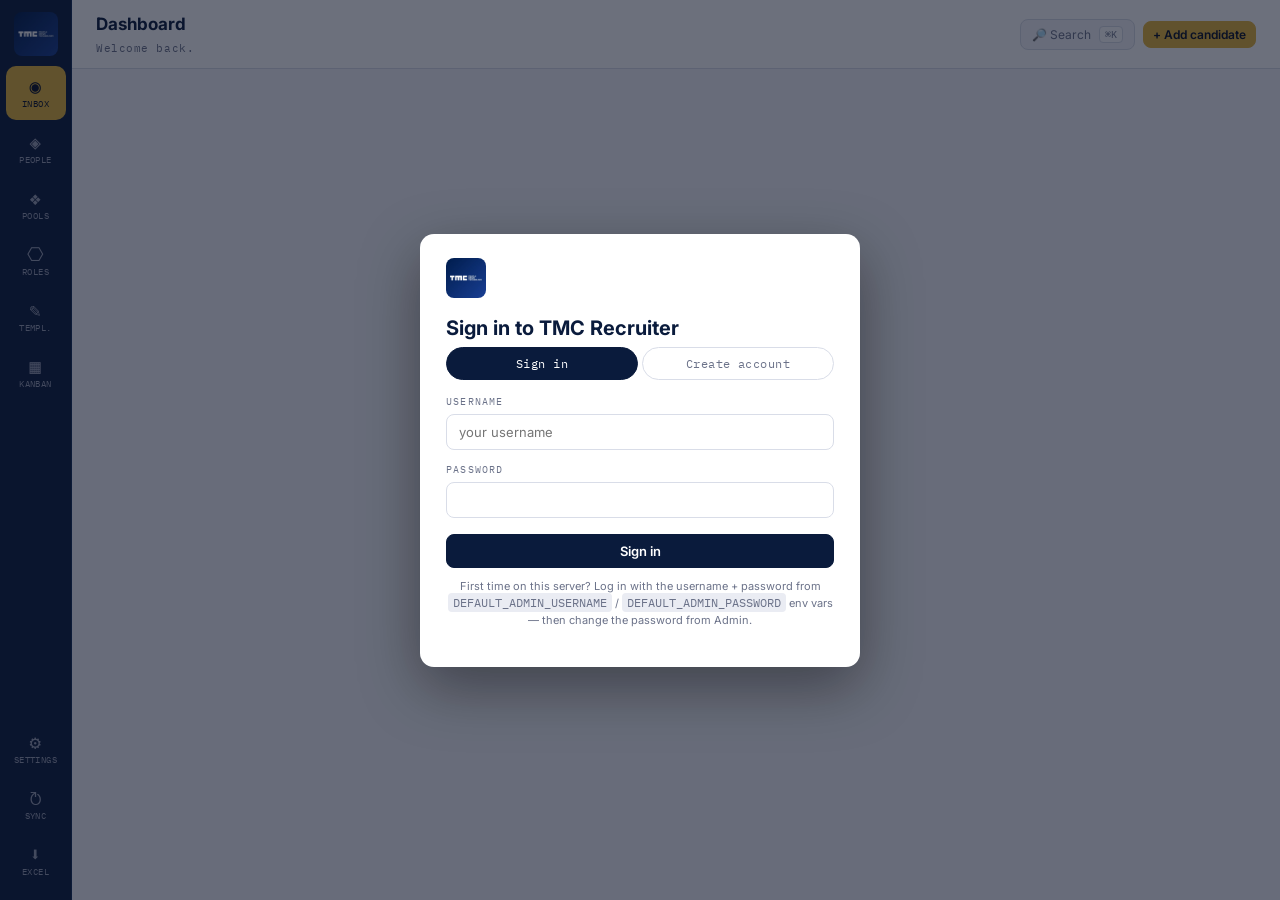
<file: backend/static/index.html>
<!DOCTYPE html>
<html lang="en">
<head>
<meta charset="UTF-8">
<meta name="viewport" content="width=device-width, initial-scale=1.0">
<title>TMC · Recruiter Workspace</title>
<link rel="icon" href="/tmc_logo.jpg">
<link rel="preconnect" href="https://fonts.googleapis.com">
<link rel="preconnect" href="https://fonts.gstatic.com" crossorigin>
<link href="https://fonts.googleapis.com/css2?family=Inter:wght@400;500;600;700;800&family=IBM+Plex+Mono:wght@400;500&display=swap" rel="stylesheet">
<style>
  :root {
    --tmc-navy: #0a1b3c; --tmc-navy-2: #122a55; --tmc-navy-3: #1a3a6b;
    --tmc-ink: #0a1226; --tmc-paper: #f5f6fa; --tmc-paper-2: #eaecf3;
    --tmc-paper-3: #dde1ec; --tmc-gold: #e4b53a; --tmc-gold-soft: #f6e3a6;
    --tmc-accent: #2563eb; --tmc-accent-soft: #dbeafe; --tmc-white: #ffffff;
    --mute: #6b7289; --mute-2: #9aa0b4; --line: #d9dde8;
    --ok: #0f7b3e; --ok-soft: #d1fae5;
    --warn: #b55a00; --warn-soft: #fef3c7;
    --bad: #a11d1d; --bad-soft: #fee2e2;
  }
  * { box-sizing: border-box; }
  body { margin: 0; font-family: 'Inter', -apple-system, sans-serif; background: var(--tmc-paper); color: var(--tmc-ink); font-size: 14px; line-height: 1.5; }
  a { color: var(--tmc-accent); text-decoration: none; }
  a:hover { text-decoration: underline; }
  input, textarea, select, button { font-family: inherit; }
  code { font-family: 'IBM Plex Mono', monospace; font-size: 12px; background: var(--tmc-paper-2); padding: 2px 5px; border-radius: 4px; }

  .app { display: grid; grid-template-columns: 72px minmax(0, 1fr); min-height: 100vh; }
  @media (max-width: 900px) { .app { grid-template-columns: 56px minmax(0, 1fr); } }

  /* ============ Left nav ============ */
  .nav { background: var(--tmc-navy); color: var(--tmc-paper); display: flex; flex-direction: column; align-items: center; padding: 12px 0; gap: 2px; border-right: 1px solid var(--tmc-navy-2); position: sticky; top: 0; height: 100vh; overflow-y: auto; overflow-x: hidden; }
  .nav::-webkit-scrollbar { width: 0; }
  .nav-logo { width: 44px; height: 44px; border-radius: 8px; object-fit: contain; margin-bottom: 8px; }
  .nav-item { width: 60px; min-height: 54px; display: flex; flex-direction: column; align-items: center; justify-content: center; border-radius: 10px; color: var(--mute-2); cursor: pointer; font-size: 9px; letter-spacing: 0.04em; gap: 3px; position: relative; text-transform: uppercase; font-family: 'IBM Plex Mono', monospace; border: none; background: transparent; padding: 4px 2px; text-align: center; line-height: 1.15; }
  .nav-item .nav-icon { font-size: 19px; line-height: 1; }
  .nav-item:hover { color: var(--tmc-white); background: var(--tmc-navy-2); }
  .nav-item.active { color: var(--tmc-ink); background: var(--tmc-gold); }
  .nav-item .nav-badge { position: absolute; top: 4px; right: 4px; background: var(--tmc-gold); color: var(--tmc-ink); font-size: 9px; font-weight: 700; border-radius: 8px; padding: 1px 5px; min-width: 16px; text-align: center; }
  .nav-item.active .nav-badge { background: var(--tmc-ink); color: var(--tmc-gold); }
  .nav-spacer { flex: 1; min-height: 12px; }
  @media (max-width: 900px) {
    .nav-logo { width: 36px; height: 36px; }
    .nav-item { width: 50px; min-height: 48px; font-size: 8px; }
    .nav-item .nav-icon { font-size: 17px; }
    .nav-item span:not(.nav-icon):not(.nav-badge) { display: none; }
  }

  /* ============ Main region ============ */
  .main { min-width: 0; display: flex; flex-direction: column; }
  .topbar { background: var(--tmc-white); border-bottom: 1px solid var(--line); padding: 12px 24px; display: flex; align-items: center; justify-content: space-between; position: sticky; top: 0; z-index: 50; gap: 16px; }
  .topbar h1 { font-size: 17px; font-weight: 700; margin: 0; color: var(--tmc-navy); }
  .topbar .sub { color: var(--mute); font-size: 11px; font-family: 'IBM Plex Mono', monospace; letter-spacing: 0.05em; margin-top: 2px; }
  .topbar-right { display: flex; align-items: center; gap: 8px; flex-wrap: wrap; justify-content: flex-end; }
  .search-trigger { display: flex; align-items: center; gap: 8px; background: var(--tmc-paper); border: 1px solid var(--line); padding: 6px 11px; border-radius: 8px; color: var(--mute); cursor: pointer; font-size: 12px; }
  .search-trigger kbd { font-family: 'IBM Plex Mono', monospace; background: var(--tmc-white); border: 1px solid var(--line); padding: 1px 5px; border-radius: 4px; font-size: 10px; }
  .owner-chip { background: var(--tmc-navy); color: var(--tmc-gold); padding: 4px 9px; border-radius: 999px; font-family: 'IBM Plex Mono', monospace; font-size: 11px; letter-spacing: 0.05em; white-space: nowrap; }
  @media (max-width: 700px) { .topbar { padding: 10px 14px; } .search-trigger span:not(kbd) { display: none; } }

  .view { padding: 20px 28px 48px 28px; max-width: 1400px; margin: 0 auto; width: 100%; }
  @media (max-width: 900px) { .view { padding: 14px 14px 40px 14px; } }

  /* ============ Buttons ============ */
  .btn { display: inline-flex; align-items: center; justify-content: center; gap: 6px; padding: 8px 13px; background: var(--tmc-white); color: var(--tmc-ink); border: 1px solid var(--line); border-radius: 8px; font-size: 13px; font-weight: 600; cursor: pointer; transition: all .12s; }
  .btn:hover { background: var(--tmc-paper-2); }
  .btn:disabled { opacity: .5; cursor: not-allowed; }
  .btn-primary { background: var(--tmc-navy); color: var(--tmc-white); border-color: var(--tmc-navy); }
  .btn-primary:hover { background: var(--tmc-navy-3); }
  .btn-gold { background: var(--tmc-gold); color: var(--tmc-ink); border-color: var(--tmc-gold); }
  .btn-gold:hover { background: var(--tmc-gold-soft); }
  .btn-ghost { background: transparent; border-color: var(--line); color: var(--tmc-ink); }
  .btn-ghost:hover { background: var(--tmc-paper-2); }
  .btn-danger { background: var(--bad-soft); color: var(--bad); border-color: var(--bad-soft); }
  .btn-sm { padding: 5px 9px; font-size: 12px; }

  /* ============ KPI / Cards ============ */
  .kpi-strip { display: grid; grid-template-columns: repeat(auto-fit, minmax(170px, 1fr)); gap: 12px; margin-bottom: 22px; }
  .kpi-strip.compact { margin-bottom: 14px; }
  .kpi-strip.compact .kpi { padding: 10px 12px; }
  .kpi-strip.compact .kpi-value { font-size: 20px; }

  /* ============ Inbox (home view) ============ */
  .inbox-wrap { display: grid; grid-template-columns: minmax(0, 2.3fr) minmax(220px, 1fr); gap: 14px; align-items: start; }
  @media (max-width: 960px) { .inbox-wrap { grid-template-columns: 1fr; } }
  .inbox-left { background: var(--tmc-white); border: 1px solid var(--line); border-radius: 12px; overflow: hidden; }
  .inbox-right { display: flex; flex-direction: column; gap: 14px; }
  .inbox-header { display: flex; justify-content: space-between; align-items: center; padding: 14px 16px; border-bottom: 1px solid var(--line); }
  .inbox-toolbar { display: flex; gap: 8px; padding: 10px 14px; border-bottom: 1px solid var(--line); align-items: center; flex-wrap: wrap; background: var(--tmc-paper); }
  .inbox-search { max-width: 340px; flex: 1; min-width: 200px; }
  .inbox-tabs { display: flex; gap: 4px; flex-wrap: wrap; }
  .inbox-tab { padding: 5px 11px; background: var(--tmc-white); border: 1px solid var(--line); border-radius: 999px; font-size: 11px; cursor: pointer; font-family: 'IBM Plex Mono', monospace; letter-spacing: .04em; color: var(--mute); transition: all .15s; }
  .inbox-tab:hover { border-color: var(--tmc-navy); color: var(--tmc-navy); }
  .inbox-tab.active { background: var(--tmc-navy); color: var(--tmc-white); border-color: var(--tmc-navy); }
  .inbox-list { max-height: 72vh; overflow-y: auto; }
  .inbox-row { display: flex; gap: 12px; padding: 12px 16px; border-bottom: 1px solid var(--line); cursor: pointer; position: relative; transition: background .1s; }
  .inbox-row:hover { background: var(--tmc-paper); }
  .inbox-row.unread { background: linear-gradient(90deg, rgba(212,175,55,.06), transparent 60%); }
  .inbox-row.unread .inbox-name { font-weight: 700; }
  .inbox-avatar { width: 40px; height: 40px; border-radius: 50%; background: var(--tmc-navy); color: var(--tmc-gold); font-weight: 700; font-size: 13px; display: flex; align-items: center; justify-content: center; flex-shrink: 0; font-family: 'IBM Plex Mono', monospace; }
  .inbox-body { flex: 1; min-width: 0; display: flex; flex-direction: column; gap: 3px; }
  .inbox-top { display: flex; justify-content: space-between; align-items: baseline; gap: 8px; }
  .inbox-name { font-weight: 600; font-size: 14px; color: var(--tmc-ink); overflow: hidden; text-overflow: ellipsis; white-space: nowrap; }
  .inbox-when { font-size: 11px; color: var(--mute); flex-shrink: 0; font-family: 'IBM Plex Mono', monospace; }
  .inbox-sub { font-size: 11px; color: var(--mute); overflow: hidden; text-overflow: ellipsis; white-space: nowrap; }
  .inbox-preview { font-size: 12.5px; color: var(--tmc-ink); line-height: 1.45; overflow: hidden; display: -webkit-box; -webkit-line-clamp: 2; -webkit-box-orient: vertical; }
  .inbox-tags { display: flex; gap: 5px; margin-top: 4px; flex-wrap: wrap; }
  .inbox-dot { position: absolute; top: 18px; right: 16px; width: 9px; height: 9px; background: var(--tmc-gold); border-radius: 50%; box-shadow: 0 0 0 3px rgba(212,175,55,.22); }
  
  .kpi { background: var(--tmc-white); padding: 13px 15px; border-radius: 10px; border: 1px solid var(--line); }
  .kpi-label { font-family: 'IBM Plex Mono', monospace; font-size: 10px; letter-spacing: .14em; text-transform: uppercase; color: var(--mute); margin-bottom: 5px; }
  .kpi-value { font-size: 24px; font-weight: 700; color: var(--tmc-navy); line-height: 1; }
  .kpi-value .unit { font-size: 13px; color: var(--mute); font-weight: 500; margin-left: 3px; }
  .kpi-sub { font-size: 11px; color: var(--mute); margin-top: 5px; }
  .kpi.accent { background: var(--tmc-navy); color: var(--tmc-white); border-color: var(--tmc-navy); }
  .kpi.accent .kpi-label { color: var(--tmc-gold); }
  .kpi.accent .kpi-value { color: var(--tmc-white); }
  .kpi.accent .kpi-sub { color: var(--mute-2); }

  .card { background: var(--tmc-white); border: 1px solid var(--line); border-radius: 12px; padding: 18px 20px; margin-bottom: 16px; }
  .card h2 { font-size: 15px; margin: 0 0 12px 0; color: var(--tmc-navy); display: flex; align-items: center; justify-content: space-between; gap: 8px; }
  .card h3 { font-family: 'IBM Plex Mono', monospace; font-size: 11px; text-transform: uppercase; letter-spacing: .14em; color: var(--mute); margin: 0 0 10px 0; }

  table { width: 100%; border-collapse: collapse; }
  th { text-align: left; font-size: 10px; letter-spacing: .12em; text-transform: uppercase; color: var(--mute); font-weight: 600; padding: 9px 12px; border-bottom: 1px solid var(--line); font-family: 'IBM Plex Mono', monospace; }
  td { padding: 10px 12px; border-bottom: 1px solid var(--line); font-size: 13px; vertical-align: top; }
  tr:hover td { background: var(--tmc-paper); }
  tr:last-child td { border-bottom: none; }

  .chip { display: inline-flex; align-items: center; gap: 5px; padding: 3px 9px; border-radius: 999px; font-size: 11px; font-family: 'IBM Plex Mono', monospace; letter-spacing: .05em; background: var(--tmc-paper-2); color: var(--tmc-ink); border: 1px solid transparent; }
  .chip-navy { background: var(--tmc-navy); color: var(--tmc-white); }
  .chip-gold { background: var(--tmc-gold); color: var(--tmc-ink); font-weight: 600; }
  .chip-ok { background: var(--ok-soft); color: var(--ok); }
  .chip-warn { background: var(--warn-soft); color: var(--warn); }
  .chip-bad { background: var(--bad-soft); color: var(--bad); }
  .chip-outline { background: transparent; border-color: var(--line); color: var(--mute); }

  .fit-pill { display: inline-flex; align-items: center; justify-content: center; width: 42px; height: 42px; border-radius: 50%; font-weight: 700; font-size: 13px; color: var(--tmc-white); background: var(--mute); flex-shrink: 0; }
  .fit-90 { background: #166534; } .fit-75 { background: #15803d; } .fit-60 { background: #a16207; } .fit-40 { background: #b45309; } .fit-0 { background: #991b1b; }

  .input, .textarea, select { width: 100%; padding: 9px 12px; border: 1px solid var(--line); border-radius: 8px; background: var(--tmc-white); font-size: 13px; color: var(--tmc-ink); outline: none; transition: border-color .15s; }
  .input:focus, .textarea:focus, select:focus { border-color: var(--tmc-navy); }
  .textarea { resize: vertical; min-height: 90px; font-family: inherit; line-height: 1.55; }
  .label { display: block; font-family: 'IBM Plex Mono', monospace; font-size: 10px; text-transform: uppercase; letter-spacing: .12em; color: var(--mute); margin-bottom: 5px; }
  .form-grid { display: grid; grid-template-columns: repeat(auto-fit, minmax(220px, 1fr)); gap: 12px; margin-bottom: 12px; }

  .split { display: grid; grid-template-columns: 380px 1fr; gap: 18px; align-items: flex-start; }
  .list-panel { background: var(--tmc-white); border: 1px solid var(--line); border-radius: 12px; overflow: hidden; display: flex; flex-direction: column; max-height: calc(100vh - 160px); position: sticky; top: 90px; }
  .list-panel .filters { padding: 10px 12px; border-bottom: 1px solid var(--line); display: flex; gap: 5px; flex-wrap: wrap; }
  .list-panel .search { padding: 10px 12px; border-bottom: 1px solid var(--line); display: flex; gap: 6px; }
  .list-panel .search input { flex: 1; padding: 8px 10px; border: 1px solid var(--line); border-radius: 6px; font-size: 13px; }
  .candidate-list { flex: 1; overflow-y: auto; }
  .candidate-item { padding: 11px 14px; border-bottom: 1px solid var(--line); cursor: pointer; transition: background .1s; }
  .candidate-item:hover { background: var(--tmc-paper); }
  .candidate-item.active { background: var(--tmc-navy); color: var(--tmc-white); }
  .candidate-item.active .ci-sub { color: var(--tmc-gold-soft); }
  .candidate-item.active .ci-meta { color: var(--tmc-gold); }
  .ci-top { display: flex; justify-content: space-between; align-items: center; gap: 6px; }
  .ci-name { font-weight: 600; font-size: 13px; }
  .ci-src { font-size: 9px; color: var(--mute-2); font-family: 'IBM Plex Mono', monospace; text-transform: uppercase; letter-spacing: .06em; }
  .ci-sub { font-size: 11px; color: var(--mute); overflow: hidden; text-overflow: ellipsis; white-space: nowrap; margin: 2px 0 3px; }
  .ci-meta { font-family: 'IBM Plex Mono', monospace; font-size: 9px; letter-spacing: .08em; color: var(--mute); display: flex; gap: 8px; text-transform: uppercase; flex-wrap: wrap; }

  .profile-card { background: linear-gradient(135deg, var(--tmc-navy) 0%, var(--tmc-navy-3) 100%); color: var(--tmc-white); padding: 20px 24px; border-radius: 14px; margin-bottom: 16px; }
  .profile-top { display: flex; justify-content: space-between; align-items: flex-start; gap: 14px; margin-bottom: 10px; flex-wrap: wrap; }
  .profile-name { font-size: 22px; font-weight: 700; margin: 0 0 3px 0; }
  .profile-name[contenteditable="true"] { outline: 1px dashed rgba(255,255,255,0.3); border-radius: 4px; padding: 0 4px; }
  .profile-headline { color: var(--tmc-gold-soft); font-size: 13px; margin-bottom: 6px; }
  .profile-chips { display: flex; flex-wrap: wrap; gap: 5px; margin-top: 5px; }
  .profile-chips .chip { background: rgba(255,255,255,0.10); color: var(--tmc-paper); border: 1px solid rgba(255,255,255,0.12); }
  .profile-chips .chip.chip-gold { background: var(--tmc-gold); color: var(--tmc-ink); border: none; }
  .profile-about { font-size: 12px; color: var(--tmc-paper-3); margin-top: 10px; padding-top: 10px; border-top: 1px solid rgba(255,255,255,0.1); line-height: 1.5; }
  .stage-select { padding: 7px 12px; border: 1px solid rgba(255,255,255,0.2); border-radius: 6px; background: rgba(255,255,255,0.08); font-family: 'IBM Plex Mono', monospace; font-size: 11px; letter-spacing: .08em; text-transform: uppercase; color: var(--tmc-white); cursor: pointer; min-width: 150px; }
  .stage-select option { color: var(--tmc-ink); }

  .msg { padding: 9px 12px; margin-bottom: 6px; border-radius: 10px; background: var(--tmc-paper-2); }
  .msg-recruiter { background: var(--tmc-navy); color: var(--tmc-white); margin-left: 32px; }
  .msg-candidate { margin-right: 32px; }
  .msg-sender { font-size: 10px; font-weight: 600; margin-bottom: 3px; opacity: .7; }
  .msg-body { font-size: 13px; white-space: pre-wrap; }

  .draft-box { background: var(--tmc-navy); color: var(--tmc-paper); border-radius: 12px; padding: 16px; margin-top: 10px; }
  .draft-box textarea { width: 100%; min-height: 110px; padding: 10px 12px; border-radius: 6px; background: var(--tmc-navy-2); color: var(--tmc-paper); border: 1px solid transparent; font-size: 13px; line-height: 1.55; resize: vertical; outline: none; }
  .draft-box textarea:focus { border-color: var(--tmc-gold); }
  .tone-row { display: flex; gap: 5px; margin-bottom: 9px; flex-wrap: wrap; }
  .tone-row .chip { cursor: pointer; background: transparent; border: 1px solid var(--tmc-navy-3); color: var(--tmc-paper); }
  .tone-row .chip.active { background: var(--tmc-gold); color: var(--tmc-ink); border-color: var(--tmc-gold); }
  .draft-actions { display: flex; gap: 6px; margin-top: 10px; flex-wrap: wrap; }

  .kanban { display: grid; grid-template-columns: repeat(auto-fit, minmax(220px, 1fr)); gap: 10px; }
  .kanban-col { background: var(--tmc-paper-2); border-radius: 12px; padding: 10px; min-height: 300px; }
  .kanban-card { position: relative; }
  .kc-remove { position: absolute; top: 4px; right: 4px; width: 20px; height: 20px; border-radius: 50%; border: none; background: rgba(0,0,0,0.08); color: var(--mute); font-weight: 700; cursor: pointer; line-height: 1; padding: 0; font-size: 14px; display: flex; align-items: center; justify-content: center; }
  .kc-remove:hover { background: var(--bad); color: var(--tmc-white); }
  .kanban-col.drag-over { background: var(--tmc-gold-soft); }
  .kanban-col h3 { margin: 0 0 8px 0; font-size: 10px; display: flex; justify-content: space-between; }
  .kanban-col h3 span.count { background: var(--tmc-navy); color: var(--tmc-white); padding: 1px 7px; border-radius: 10px; font-size: 10px; font-weight: 700; }
  .kanban-card { background: var(--tmc-white); padding: 9px 11px; border-radius: 8px; margin-bottom: 6px; cursor: grab; border: 1px solid var(--line); box-shadow: 0 1px 2px rgba(0,0,0,0.04); }
  .kanban-card:hover { border-color: var(--tmc-navy); }
  .kanban-card.dragging { opacity: .4; }
  .kanban-card .kc-name { font-weight: 600; font-size: 12px; margin-bottom: 2px; }
  .kanban-card .kc-sub { font-size: 10px; color: var(--mute); }

  .modal-bg { position: fixed; inset: 0; background: rgba(10,18,38,0.6); z-index: 900; display: flex; align-items: center; justify-content: center; padding: 20px; }
  .modal { background: var(--tmc-white); border-radius: 14px; padding: 24px 26px; max-width: 720px; width: 100%; max-height: 90vh; overflow-y: auto; box-shadow: 0 20px 60px rgba(0,0,0,.4); }
  .modal img.modal-logo { width: 40px; height: 40px; border-radius: 8px; margin-bottom: 10px; }
  .modal h2 { margin: 0 0 4px 0; color: var(--tmc-navy); font-size: 20px; }
  .modal p { color: var(--mute); margin-bottom: 14px; font-size: 13px; }
  .modal-actions { display: flex; gap: 8px; justify-content: flex-end; margin-top: 16px; }

  .toast { position: fixed; bottom: 24px; left: 50%; transform: translateX(-50%) translateY(20px); background: var(--tmc-navy); color: var(--tmc-white); padding: 10px 18px; border-radius: 8px; font-size: 13px; opacity: 0; transition: all .25s; z-index: 1200; box-shadow: 0 8px 24px rgba(0,0,0,.25); max-width: 80%; }
  .toast.visible { opacity: 1; transform: translateX(-50%) translateY(0); }
  .toast.error { background: var(--bad); }

  .empty { padding: 36px; text-align: center; color: var(--mute); font-size: 13px; }
  .empty img { width: 56px; opacity: .8; margin-bottom: 10px; border-radius: 10px; }
  .spinner { width: 14px; height: 14px; border: 2px solid var(--mute-2); border-top-color: var(--tmc-navy); border-radius: 50%; animation: spin .8s linear infinite; display: inline-block; }
  @keyframes spin { to { transform: rotate(360deg); } }

  .badge-risk { background: var(--bad-soft); color: var(--bad); padding: 2px 7px; border-radius: 4px; font-size: 10px; font-family: 'IBM Plex Mono', monospace; margin-right: 4px; display: inline-block; margin-top: 3px; }
  .badge-evidence { background: var(--ok-soft); color: var(--ok); padding: 2px 7px; border-radius: 4px; font-size: 11px; margin-right: 4px; display: inline-block; margin-top: 3px; }

  .label-interested { background: var(--ok-soft); color: var(--ok); }
  .label-maybe_later { background: var(--warn-soft); color: var(--warn); }
  .label-send_jd { background: var(--tmc-accent-soft); color: var(--tmc-accent); }
  .label-salary_mismatch, .label-location_mismatch, .label-not_interested, .label-no_longer_available { background: var(--bad-soft); color: var(--bad); }
  .label-needs_more_info { background: var(--warn-soft); color: var(--warn); }
  .label-refer_someone { background: var(--tmc-accent-soft); color: var(--tmc-accent); }
  .label-already_in_process, .label-other { background: var(--tmc-paper-2); color: var(--mute); }

  /* ============ Cmd+K palette ============ */
  .palette-bg { position: fixed; inset: 0; background: rgba(10,18,38,0.55); z-index: 1000; display: none; padding-top: 120px; justify-content: center; }
  .palette-bg.show { display: flex; }
  .palette { background: var(--tmc-white); border-radius: 12px; width: 640px; max-width: 94%; max-height: 70vh; overflow: hidden; box-shadow: 0 30px 80px rgba(0,0,0,.45); display: flex; flex-direction: column; }
  .palette input { border: 0; padding: 16px 20px; font-size: 15px; outline: none; border-bottom: 1px solid var(--line); }
  .palette-results { flex: 1; overflow-y: auto; }
  .palette-section { padding: 8px 12px; font-family: 'IBM Plex Mono', monospace; font-size: 10px; letter-spacing: .12em; color: var(--mute); text-transform: uppercase; background: var(--tmc-paper); }
  .palette-item { padding: 10px 16px; cursor: pointer; display: flex; align-items: center; justify-content: space-between; gap: 10px; border-bottom: 1px solid var(--tmc-paper-2); }
  .palette-item:hover, .palette-item.hl { background: var(--tmc-navy); color: var(--tmc-white); }
  .palette-item .pi-sub { font-size: 11px; color: var(--mute-2); }
  .palette-item:hover .pi-sub, .palette-item.hl .pi-sub { color: var(--tmc-gold-soft); }

  /* Onboarding */
  .onboard-step { padding: 16px 18px; background: var(--tmc-paper); border-radius: 10px; border: 1px solid var(--line); margin-bottom: 10px; display: flex; gap: 14px; align-items: flex-start; }
  .onboard-step.done { background: var(--ok-soft); border-color: var(--ok-soft); }
  .onboard-num { width: 28px; height: 28px; border-radius: 50%; background: var(--tmc-navy); color: var(--tmc-white); display: flex; align-items: center; justify-content: center; font-weight: 700; font-size: 12px; flex-shrink: 0; }
  .onboard-step.done .onboard-num { background: var(--ok); }

  /* Inline editable */
  [contenteditable="true"]:hover { background: var(--tmc-paper-2); border-radius: 4px; }
  [contenteditable="true"]:focus { outline: 2px solid var(--tmc-navy); background: var(--tmc-white); }

  .pill-tag { display: inline-flex; align-items: center; gap: 4px; padding: 3px 8px; border-radius: 999px; background: var(--tmc-accent-soft); color: var(--tmc-accent); font-size: 11px; margin-right: 4px; margin-top: 4px; }
  .pill-tag .x { cursor: pointer; font-weight: 700; color: var(--tmc-accent); opacity: .6; }
  .pill-tag .x:hover { opacity: 1; }

  .funnel-row { display: flex; align-items: center; gap: 12px; padding: 8px 0; border-bottom: 1px solid var(--line); }
  .funnel-row:last-child { border-bottom: none; }
  .funnel-label { width: 120px; font-family: 'IBM Plex Mono', monospace; font-size: 11px; text-transform: uppercase; color: var(--mute); letter-spacing: .08em; }
  .funnel-bar { flex: 1; height: 22px; background: var(--tmc-paper-2); border-radius: 6px; overflow: hidden; position: relative; }
  .funnel-fill { height: 100%; background: linear-gradient(90deg, var(--tmc-navy), var(--tmc-accent)); }
  .funnel-num { min-width: 80px; text-align: right; font-weight: 700; color: var(--tmc-navy); }
  .funnel-pct { min-width: 60px; text-align: right; color: var(--mute); font-size: 12px; }
</style>
</head>
<body>

<div class="app">
  <aside class="nav">
    <img src="/tmc_logo.jpg" alt="TMC" class="nav-logo" title="TMC · Recruiter Workspace">
    <button class="nav-item active" data-view="dashboard"><span class="nav-icon">◉</span>Inbox</button>
    <button class="nav-item" data-view="candidates"><span class="nav-icon">◈</span>People</button>
    <button class="nav-item" data-view="pools"><span class="nav-icon">❖</span>Pools</button>
    <button class="nav-item" data-view="roles"><span class="nav-icon">⎔</span>Roles<span class="nav-badge" id="nav-badge-roles" style="display:none;">0</span></button>
    <button class="nav-item" data-view="templates"><span class="nav-icon">✎</span>Templ.</button>
    <button class="nav-item" data-view="kanban"><span class="nav-icon">▦</span>Kanban</button>
    <div class="nav-spacer"></div>
    <button class="nav-item" id="navAdmin" data-view="admin" title="Admin dashboard" style="display:none;"><span class="nav-icon">⚑</span>Admin</button>
    <button class="nav-item" data-view="settings" title="Integrations + team"><span class="nav-icon">⚙</span>Settings</button>
    <button class="nav-item" id="refreshBtn" title="Refresh"><span class="nav-icon">↻</span>Sync</button>
    <button class="nav-item" id="exportBtn" title="Export Excel"><span class="nav-icon">⬇</span>Excel</button>
  </aside>

  <section class="main">
    <header class="topbar">
      <div>
        <h1 id="view-title">Dashboard</h1>
        <div class="sub" id="view-sub">Welcome back.</div>
      </div>
      <div class="topbar-right">
        <button class="search-trigger" id="paletteBtn" title="Global search">🔎 Search <kbd>⌘K</kbd></button>
        <button class="btn btn-gold btn-sm" id="quickAddBtn">+ Add candidate</button>
        <span class="owner-chip" id="userChip" style="display:none;"></span>
        <button class="btn btn-ghost btn-sm" id="logoutBtn" title="Log out" style="display:none;">⤴</button>
      </div>
    </header>
    <div id="impersonationBanner" style="display:none;padding:10px 16px;background:#fff7d6;border-bottom:1px solid #f0d77a;font-size:13px;color:#4a3a00;"></div>
    <div class="view" id="view-root"></div>
  </section>
</div>

<!-- Login / Sign-up screen -->
<div class="modal-bg" id="setupModal" style="display:none;">
  <div class="modal" style="max-width: 440px;">
    <img src="/tmc_logo.jpg" alt="TMC" class="modal-logo">
    <h2 id="authTitle">Sign in to TMC Recruiter</h2>

    <div id="authTabs" style="display:flex;gap:4px;margin-bottom:14px;">
      <button class="inbox-tab" id="tabLogin" style="flex:1;padding:8px;font-size:12px;">Sign in</button>
      <button class="inbox-tab" id="tabRegister" style="flex:1;padding:8px;font-size:12px;">Create account</button>
    </div>

    <div id="loginPane">
      <div class="form-grid">
        <div><label class="label">Username</label><input class="input" id="loginUser" placeholder="your username" autocomplete="username"></div>
        <div><label class="label">Password</label><input class="input" type="password" id="loginPass" placeholder="" autocomplete="current-password"></div>
      </div>
      <div class="modal-actions"><button class="btn btn-primary" id="loginBtn" style="width:100%;">Sign in</button></div>
      <p style="font-size:11px;color:var(--mute);text-align:center;margin-top:10px;">
        First time on this server? Log in with the username + password from <code>DEFAULT_ADMIN_USERNAME</code> / <code>DEFAULT_ADMIN_PASSWORD</code> env vars — then change the password from Admin.
      </p>
    </div>

    <div id="registerPane" style="display:none;">
      <div class="form-grid">
        <div><label class="label">Username</label><input class="input" id="regUser" placeholder="jane.doe" autocomplete="username"></div>
        <div><label class="label">Display name</label><input class="input" id="regName" placeholder="Jane Doe"></div>
        <div><label class="label">Email</label><input class="input" id="regEmail" placeholder="jane@company.com"></div>
        <div><label class="label">Password</label><input class="input" type="password" id="regPass" autocomplete="new-password"></div>
      </div>
      <div class="modal-actions"><button class="btn btn-primary" id="regBtn" style="width:100%;">Create account</button></div>
      <p style="font-size:11px;color:var(--mute);text-align:center;margin-top:10px;">
        Some workspaces require an admin to approve new accounts — you'll see a message if that's the case.
      </p>
    </div>
  </div>
</div>

<div class="modal-bg" id="modalBg" style="display:none;"><div class="modal" id="modalBox"></div></div>

<div class="palette-bg" id="paletteBg">
  <div class="palette">
    <input id="paletteInput" placeholder="Search candidates, roles, pools, templates...">
    <div class="palette-results" id="paletteResults"></div>
  </div>
</div>

<div class="toast" id="toast"></div>

<script>
const API = "";
let SESSION_TOKEN = localStorage.getItem("tmc_session") || "";
let ME = null;
let STATE = {
  view: "dashboard",
  stats: null,
  candidates: [],
  currentCandidate: null,
  roles: [],
  currentRole: null,
  templates: [],
  replies: [],
  tasks: [],
  pools: [],
  campaigns: [],
  currentCampaign: null,
  settings: {},
  users: [],
  candidateFilter: { stage: "", q: "", location: "", skill: "", pool_id: "" },
  // Admin impersonation: when set, boot() asks the backend to scope Inbox /
  // People / Stats as if we were user viewAsUserId. Persisted in localStorage
  // so a refresh doesn't silently drop back to the admin's own view.
  viewAsUserId: Number(localStorage.getItem("tmc_view_as") || 0) || null,
  viewAsUser: null,
};

/* Append ?as_user_id=N when an admin is impersonating. Non-admins ignore this. */
function asUserQS(prefix = "?") {
  if (ME && ME.is_admin && STATE.viewAsUserId) {
    return `${prefix}as_user_id=${STATE.viewAsUserId}`;
  }
  return "";
}
function setViewAs(userId, userObj) {
  if (userId) {
    STATE.viewAsUserId = userId;
    STATE.viewAsUser = userObj || null;
    localStorage.setItem("tmc_view_as", String(userId));
  } else {
    STATE.viewAsUserId = null;
    STATE.viewAsUser = null;
    localStorage.removeItem("tmc_view_as");
  }
  boot();
}

/* ============ Auth + API ============ */
function showSetup() { document.getElementById("setupModal").style.display = "flex"; }
function hideSetup() { document.getElementById("setupModal").style.display = "none"; }

async function api(path, opts = {}) {
  const headers = { "Content-Type": "application/json", ...(opts.headers || {}) };
  if (SESSION_TOKEN) headers["X-Session-Token"] = SESSION_TOKEN;
  const res = await fetch(API + path, { ...opts, headers });
  if (res.status === 401) {
    localStorage.removeItem("tmc_session");
    SESSION_TOKEN = "";
    showSetup();
    throw new Error("Unauthorized");
  }
  if (!res.ok) {
    let msg = `HTTP ${res.status}`;
    try { const j = await res.json(); if (j.detail) msg = j.detail; } catch {}
    throw new Error(msg);
  }
  if (res.headers.get("content-type")?.includes("application/json")) return res.json();
  return res;
}

/* --- Auth tabs --- */
function showAuthTab(which) {
  const isLogin = which === "login";
  document.getElementById("loginPane").style.display = isLogin ? "block" : "none";
  document.getElementById("registerPane").style.display = isLogin ? "none" : "block";
  document.getElementById("tabLogin").classList.toggle("active", isLogin);
  document.getElementById("tabRegister").classList.toggle("active", !isLogin);
  document.getElementById("authTitle").textContent = isLogin ? "Sign in to TMC Recruiter" : "Create your account";
}
document.getElementById("tabLogin").addEventListener("click", () => showAuthTab("login"));
document.getElementById("tabRegister").addEventListener("click", () => showAuthTab("register"));
showAuthTab("login");

document.getElementById("loginBtn").addEventListener("click", async () => {
  const username = document.getElementById("loginUser").value.trim();
  const password = document.getElementById("loginPass").value;
  if (!username || !password) return toast("Username + password required", true);
  try {
    const res = await fetch(API + "/api/auth/login", {
      method: "POST",
      headers: { "Content-Type": "application/json" },
      body: JSON.stringify({ username, password }),
    });
    const data = await res.json().catch(() => ({}));
    if (!res.ok) return toast(data.detail || "Login failed", true);
    SESSION_TOKEN = data.token;
    localStorage.setItem("tmc_session", SESSION_TOKEN);
    ME = data.user;
    hideSetup();
    boot();
  } catch (e) { toast("Login failed: " + e.message, true); }
});

document.getElementById("regBtn").addEventListener("click", async () => {
  const username = document.getElementById("regUser").value.trim();
  const password = document.getElementById("regPass").value;
  const display_name = document.getElementById("regName").value.trim();
  const email = document.getElementById("regEmail").value.trim();
  if (!username || !password) return toast("Username + password required", true);
  try {
    const res = await fetch(API + "/api/auth/register", {
      method: "POST",
      headers: { "Content-Type": "application/json" },
      body: JSON.stringify({ username, password, display_name, email }),
    });
    const data = await res.json().catch(() => ({}));
    if (!res.ok) return toast(data.detail || "Sign-up failed", true);
    if (data.needs_approval) {
      toast("Account created — waiting for admin approval.", false);
      showAuthTab("login");
    } else {
      toast("Account created — signing in…");
      document.getElementById("loginUser").value = username;
      document.getElementById("loginPass").value = password;
      document.getElementById("loginBtn").click();
    }
  } catch (e) { toast("Sign-up failed: " + e.message, true); }
});

document.getElementById("logoutBtn").addEventListener("click", async () => {
  try { await api("/api/auth/logout", { method: "POST" }); } catch {}
  localStorage.removeItem("tmc_session");
  SESSION_TOKEN = ""; ME = null;
  location.reload();
});

function toast(msg, error = false) {
  const t = document.getElementById("toast");
  t.textContent = msg;
  t.className = "toast visible" + (error ? " error" : "");
  clearTimeout(window._tt);
  window._tt = setTimeout(() => t.classList.remove("visible"), 2600);
}

function esc(s) { if (s === null || s === undefined) return ""; return String(s).replace(/&/g,"&amp;").replace(/</g,"&lt;").replace(/>/g,"&gt;").replace(/"/g,"&quot;"); }
function fitClass(s) { if (s == null) return ""; if (s >= 90) return "fit-90"; if (s >= 75) return "fit-75"; if (s >= 60) return "fit-60"; if (s >= 40) return "fit-40"; return "fit-0"; }
function fmtDate(iso) { if (!iso) return ""; return new Date(iso).toLocaleDateString(undefined, { month: 'short', day: 'numeric' }); }
function fmtRelative(iso) {
  if (!iso) return "";
  const diff = (new Date(iso) - new Date()) / 86400000;
  if (diff > 1) return `in ${Math.round(diff)}d`;
  if (diff > 0) return "today";
  if (diff > -1) return "yesterday";
  const days = Math.round(-diff);
  if (days < 7) return `${days}d ago`;
  if (days < 31) return `${Math.round(days/7)}w ago`;
  if (days < 365) return `${Math.round(days/30)}mo ago`;
  return `${Math.round(days/365)}y ago`;
}

function fmtOverdue(iso) {
  if (!iso) return "";
  const diff = (new Date(iso) - new Date()) / 86400000;
  if (diff > 1) return `in ${Math.round(diff)}d`;
  if (diff > 0) return "today";
  if (diff > -1) return "yesterday";
  return `${Math.round(-diff)}d overdue`;
}

/* ============ Nav ============ */
document.querySelectorAll(".nav-item[data-view]").forEach(btn => {
  btn.addEventListener("click", () => switchView(btn.dataset.view));
});
document.getElementById("refreshBtn").addEventListener("click", boot);
document.getElementById("exportBtn").addEventListener("click", async () => {
  const headers = {};
  if (SESSION_TOKEN) headers["X-Session-Token"] = SESSION_TOKEN;
  const res = await fetch(API + "/api/export/conversations.xlsx", { headers });
  if (!res.ok) return toast("Export failed", true);
  const blob = await res.blob();
  const url = URL.createObjectURL(blob);
  const a = document.createElement("a"); a.href = url;
  a.download = `tmc_export_${new Date().toISOString().slice(0,10)}.xlsx`;
  a.click(); URL.revokeObjectURL(url);
  toast("Excel downloaded");
});
document.getElementById("quickAddBtn").addEventListener("click", openAddCandidateModal);
document.getElementById("paletteBtn").addEventListener("click", openPalette);

async function switchView(view) {
  // Deprecated views — redirect to Inbox (kept to avoid breaking stale onclick handlers)
  if (view === "replies" || view === "followups" || view === "campaigns") view = "dashboard";
  STATE.view = view;
  if (view !== "candidates") STATE.currentCandidate = null;
  if (view !== "roles") STATE.currentRole = null;
  if (view !== "campaigns") STATE.currentCampaign = null;
  document.querySelectorAll(".nav-item[data-view]").forEach(b => b.classList.toggle("active", b.dataset.view === view));
  const titles = {
    dashboard: ["Inbox", "All captured conversations. Sync via the Chrome extension."],
    candidates: ["People", "Search, filter, enrich, and track every candidate."],
    pools: ["Talent Pools", "Group candidates into reusable pools — by domain, role, seniority."],
    roles: ["Roles", "Paste a JD. We extract must-haves and outreach angles."],
    templates: ["Templates", "Reply building blocks — show up as suggestions in conversations."],
    kanban: ["Pipeline Kanban", "Only people you manually add. Drag between stages."],
    settings: ["Settings", "Your extension key, integrations, and workspace."],
    admin: ["Admin", "Manage users, see usage, approve pending signups."],
  };
  const [title, sub] = titles[view];
  document.getElementById("view-title").textContent = title;
  document.getElementById("view-sub").textContent = sub;
  await renderView();
}

function showModal(html, large = false) {
  document.getElementById("modalBox").innerHTML = html;
  document.getElementById("modalBg").style.display = "flex";
}
function hideModal() {
  document.getElementById("modalBg").style.display = "none";
  document.getElementById("modalBox").innerHTML = "";
}
document.getElementById("modalBg").addEventListener("click", e => { if (e.target.id === "modalBg") hideModal(); });

/* ============ Boot ============ */
async function boot() {
  if (!SESSION_TOKEN) { showSetup(); return; }
  try {
    const me = await api("/api/auth/me").catch(() => ({ user: null, all_users: [] }));
    ME = me.user; STATE.users = me.all_users || [];
    if (ME) {
      const _chip = document.getElementById("userChip");
      _chip.textContent = "★ " + (ME.display_name || ME.username);
      _chip.style.display = "inline-flex";
      _chip.title = `Signed in as @${ME.username}`;
      document.getElementById("logoutBtn").style.display = "inline-flex";
      const navAdmin = document.getElementById("navAdmin");
      if (navAdmin) navAdmin.style.display = (ME.is_admin ? "flex" : "none");
    }

    // Admins impersonating a teammate: tag stats + candidates with ?as_user_id=X.
    // We drop the flag silently if the user it points to no longer exists.
    if (STATE.viewAsUserId && ME && ME.is_admin) {
      STATE.viewAsUser = (STATE.users || []).find(u => u.id === STATE.viewAsUserId) || null;
      if (!STATE.viewAsUser) {
        STATE.viewAsUserId = null;
        localStorage.removeItem("tmc_view_as");
      }
    } else if (!ME || !ME.is_admin) {
      STATE.viewAsUserId = null;
      STATE.viewAsUser = null;
      localStorage.removeItem("tmc_view_as");
    }

    const q = asUserQS("?");
    const [stats, candidates, roles, templates, pools, settings] = await Promise.all([
      api("/api/stats" + q),
      api("/api/candidates" + q),
      api("/api/roles"),
      api("/api/templates"),
      api("/api/pools"),
      api("/api/settings"),
    ]);
    STATE.stats = stats; STATE.candidates = candidates; STATE.roles = roles;
    STATE.templates = templates; STATE.pools = pools; STATE.settings = settings;
    STATE.replies = []; STATE.tasks = []; STATE.campaigns = [];
    renderNavBadges();
    renderImpersonationBanner();
    await renderView();
  } catch (e) {
    console.error(e);
    toast("Load failed: " + e.message, true);
  }
}

function renderNavBadges() {
  const setBadge = (id, n) => { const el = document.getElementById(id); if (!el) return; el.textContent = n; el.style.display = n ? "inline-block" : "none"; };
  setBadge("nav-badge-roles", (STATE.roles || []).filter(r => r.status === "open").length);
}

function renderImpersonationBanner() {
  const el = document.getElementById("impersonationBanner");
  if (!el) return;
  if (ME && ME.is_admin && STATE.viewAsUserId && STATE.viewAsUser) {
    const u = STATE.viewAsUser;
    el.style.display = "block";
    el.innerHTML = `
      <strong>Viewing as ${esc(u.display_name || u.username)}</strong>
      <span style="color:#7a6a1e;">(@${esc(u.username)}) —
        Inbox, People and Stats are scoped to their data. You are still acting as admin; edits affect real data.</span>
      <button class="btn btn-ghost btn-sm" id="stopImpersonateBtn" style="margin-left:10px;">Back to admin view</button>
    `;
    document.getElementById("stopImpersonateBtn").addEventListener("click", () => setViewAs(null));
  } else {
    el.style.display = "none";
    el.innerHTML = "";
  }
}

async function renderView() {
  const root = document.getElementById("view-root");
  if (!SESSION_TOKEN) { showSetup(); return; }
  switch (STATE.view) {
    case "dashboard":  return renderDashboard(root);
    case "candidates": return renderCandidatesView(root);
    case "pools":      return renderPoolsView(root);
    case "roles":      return renderRolesView(root);
    case "replies":    return renderRepliesView(root);
    case "followups":  return renderFollowupsView(root);
    case "campaigns":  return renderCampaignsView(root);
    case "templates":  return renderTemplatesView(root);
    case "kanban":     return renderKanbanView(root);
    case "settings":   return renderSettingsView(root);
    case "admin":      return renderAdminView(root);
  }
}

/* ============================================================
   VIEW: Dashboard — INBOX-first (WhatsApp/LinkedIn style)
   ============================================================ */
function renderDashboard(root) {
  const s = STATE.stats || {};
  const isFirstRun = (s.total_candidates || 0) === 0 && (s.open_roles || 0) === 0;

  if (isFirstRun) {
    root.innerHTML = renderOnboarding();
    wireOnboarding();
    return;
  }

  // Inbox = candidates with a last_message_at, newest first (already sorted by backend)
  const all = (STATE.candidates || []).slice();
  const inbox = all.filter(c => c.last_message_preview || c.conversation_count > 0);
  const filterMode = STATE.inboxFilter || "all";
  const q = (STATE.inboxQuery || "").toLowerCase().trim();

  let filtered = inbox;
  if (filterMode === "unread")   filtered = filtered.filter(c => !c.last_message_from_me);
  if (filterMode === "sent")     filtered = filtered.filter(c => c.last_message_from_me);
  if (filterMode === "interested") filtered = filtered.filter(c => (c.last_sentiment || "") === "interested");
  if (q) filtered = filtered.filter(c =>
    (c.full_name||"").toLowerCase().includes(q) ||
    (c.headline||"").toLowerCase().includes(q) ||
    (c.current_company||"").toLowerCase().includes(q) ||
    (c.last_message_preview||"").toLowerCase().includes(q)
  );

  const row = (c) => {
    const initials = ((c.full_name||"?").split(/\s+/).map(w=>w[0]||"").slice(0,2).join("")).toUpperCase();
    const when = c.last_message_at ? fmtRelative(c.last_message_at) : "";
    const prev = c.last_message_preview || "";
    const isPlaceholder = prev.indexOf("[No message preview yet") === 0;
    const prefix = (c.last_message_from_me && !isPlaceholder) ? '<span style="color:var(--mute);">You: </span>' : '';
    const unread = !c.last_message_from_me && !!prev && !isPlaceholder;
    const sentChip = c.last_sentiment ? `<span class="chip chip-${sentimentChipClass(c.last_sentiment)}" style="font-size:10px;">${esc(c.last_sentiment.replace("_"," "))}</span>` : "";
    const linkedinHref = (c.profile_url && c.profile_url.indexOf("http") === 0) ? c.profile_url : "";
    const openLiChip = isPlaceholder && linkedinHref
      ? `<a href="${esc(linkedinHref)}" target="_blank" rel="noopener" class="chip chip-outline" style="font-size:10px;text-decoration:none;" onclick="event.stopPropagation();">↗ Open on LinkedIn</a>`
      : "";
    const previewHtml = isPlaceholder
      ? `<div class="inbox-preview" style="color:var(--mute);font-style:italic;">No message body yet — open on LinkedIn to read.</div>`
      : `<div class="inbox-preview">${prefix}${esc(prev || "No messages yet — click to add outreach.")}</div>`;
    return `
      <div class="inbox-row ${unread ? 'unread' : ''}" data-id="${c.id}">
        <div class="inbox-avatar" aria-hidden="true">${esc(initials)}</div>
        <div class="inbox-body">
          <div class="inbox-top">
            <div class="inbox-name">${esc(c.full_name || "Unknown")}</div>
            <div class="inbox-when">${esc(when)}</div>
          </div>
          <div class="inbox-sub">${esc([c.current_title, c.current_company].filter(Boolean).join(" · ") || c.headline || "")}</div>
          ${previewHtml}
          <div class="inbox-tags">
            ${sentChip}
            ${c.stage ? `<span class="chip chip-outline" style="font-size:10px;">${esc(c.stage)}</span>` : ""}
            ${(c.source && c.source !== "manual") ? `<span class="chip chip-outline" style="font-size:10px;">${esc(c.source)}</span>` : ""}
            ${openLiChip}
          </div>
        </div>
        ${unread ? '<span class="inbox-dot" title="You have not replied yet"></span>' : ''}
      </div>`;
  };

  root.innerHTML = `
    <div class="kpi-strip compact">
      <div class="kpi accent">
        <div class="kpi-label">People</div>
        <div class="kpi-value">${s.total_candidates || 0}</div>
        <div class="kpi-sub">${s.total_conversations || 0} conversations</div>
      </div>
      <div class="kpi">
        <div class="kpi-label">Reply rate</div>
        <div class="kpi-value">${s.reply_rate_pct || 0}<span class="unit">%</span></div>
      </div>
      <div class="kpi">
        <div class="kpi-label">Interested</div>
        <div class="kpi-value" style="color: var(--ok);">${(s.sentiment_counts||{}).interested || 0}</div>
      </div>
      <div class="kpi">
        <div class="kpi-label">To triage</div>
        <div class="kpi-value" style="color: ${s.pending_triage ? 'var(--warn)' : 'var(--ok)'};">${s.pending_triage || 0}</div>
      </div>
      <div class="kpi">
        <div class="kpi-label">Follow-ups</div>
        <div class="kpi-value" style="color: ${s.overdue_tasks ? 'var(--bad)' : (s.pending_tasks ? 'var(--warn)' : 'var(--ok)')};">${s.pending_tasks || 0}</div>
        <div class="kpi-sub">${s.overdue_tasks || 0} overdue</div>
      </div>
    </div>

    <div class="inbox-wrap">
      <div class="inbox-left">
        <div class="inbox-header">
          <h2 style="margin:0;">Inbox <span style="color:var(--mute);font-weight:400;font-size:13px;">${filtered.length} of ${inbox.length}</span></h2>
          <div style="display:flex;gap:6px;flex-wrap:wrap;align-items:center;">
            <span id="analysisStatusChip" style="font-size:11px;color:var(--mute);"></span>
            <button class="btn btn-ghost btn-sm" id="rerunPendingBtn" title="Re-run brief + Apify for every conversation still pending">↻ Brief pending</button>
            <span style="font-size:11px;color:var(--mute);">Sync via Chrome extension →</span>
            <a class="btn btn-gold btn-sm" href="https://www.linkedin.com/messaging/" target="_blank" title="Open LinkedIn, then click Save current / Save last 5 / Sync ALL from the extension.">Open LinkedIn</a>
          </div>
        </div>
        <div class="inbox-toolbar">
          <input class="input inbox-search" placeholder="Search name, company, message..." id="inboxSearch" value="${esc(q)}">
          <div class="inbox-tabs">
            <button class="inbox-tab ${filterMode==='all'?'active':''}" data-filter="all">All</button>
            <button class="inbox-tab ${filterMode==='unread'?'active':''}" data-filter="unread">Needs reply</button>
            <button class="inbox-tab ${filterMode==='sent'?'active':''}" data-filter="sent">Sent</button>
            <button class="inbox-tab ${filterMode==='interested'?'active':''}" data-filter="interested">Interested</button>
          </div>
        </div>
        <div class="inbox-list">
          ${filtered.length ? filtered.map(row).join("") : `<div class="empty" style="padding:40px 20px;">No conversations match. Hit <strong>Sync LinkedIn</strong> to pull your latest DMs.</div>`}
        </div>
      </div>
      <div class="inbox-right">
        <div class="card">
          <h3 style="margin-top:0;">Quick actions</h3>
          <div style="display:flex;flex-direction:column;gap:6px;">
            <button class="btn btn-ghost" onclick="switchView('candidates')">All people →</button>
            <button class="btn btn-ghost" onclick="switchView('roles')">Open roles →</button>
            <button class="btn btn-ghost" onclick="switchView('pools')">Talent pools →</button>
            <button class="btn btn-ghost" onclick="switchView('templates')">Reply templates →</button>
            <button class="btn btn-ghost" onclick="switchView('kanban')">Pipeline board →</button>
          </div>
        </div>
        <div class="card">
          <h3 style="margin-top:0;">Pipeline</h3>
          <div style="display:flex;flex-direction:column;gap:6px;">
            ${["New","Engaged","Shortlisted","Sent","Replied","Follow-up Needed","Closed"].map(st => `
              <div style="display:flex;justify-content:space-between;align-items:center;padding:6px 10px;background:var(--tmc-paper-2);border-radius:6px;cursor:pointer;font-size:13px;" onclick="STATE.candidateFilter.stage='${esc(st)}';switchView('candidates')">
                <span>${esc(st)}</span>
                <strong>${(s.stage_counts||{})[st] || 0}</strong>
              </div>`).join("")}
          </div>
        </div>
      </div>
    </div>
  `;

  // Wire interactions
  document.querySelectorAll(".inbox-row").forEach(el => el.addEventListener("click", async () => {
    const id = parseInt(el.dataset.id);
    try { STATE.currentCandidate = await api(`/api/candidates/${id}`); } catch (e) { toast("Failed to open: " + e.message, true); return; }
    switchView("candidates");
  }));
  document.querySelectorAll(".inbox-tab").forEach(el => el.addEventListener("click", () => {
    STATE.inboxFilter = el.dataset.filter; renderDashboard(root);
  }));
  const srch = document.getElementById("inboxSearch");
  if (srch) {
    let to;
    srch.addEventListener("input", () => {
      clearTimeout(to);
      to = setTimeout(() => { STATE.inboxQuery = srch.value; renderDashboard(root); }, 150);
    });
  }
  const rerunBtn = document.getElementById("rerunPendingBtn");
  if (rerunBtn) rerunBtn.addEventListener("click", async () => {
    rerunBtn.disabled = true; const orig = rerunBtn.innerHTML;
    rerunBtn.innerHTML = "queuing…";
    try {
      const r = await api("/api/analysis/rerun_pending?limit=500", { method: "POST" });
      toast(`Queued ${r.queued || 0} conversations`);
      pollAnalysisStatus();
    } catch (e) { toast("Failed: " + e.message, true); }
    rerunBtn.disabled = false; rerunBtn.innerHTML = orig;
  });
  pollAnalysisStatus();
}

/* ============================================================
   Analysis-queue status chip
   ============================================================ */
let _statusPollTimer = null;
async function pollAnalysisStatus() {
  clearTimeout(_statusPollTimer);
  try {
    const s = await api("/api/analysis/status");
    const chip = document.getElementById("analysisStatusChip");
    if (!chip) return;
    const busy = (s.analyzing || 0) + (s.pending || 0) + (s.inflight || 0);
    if (busy > 0) {
      chip.innerHTML = `<span class="chip chip-warn" style="font-size:10px;">⏳ ${s.analyzing || 0} analyzing · ${s.pending || 0} pending</span>`;
      _statusPollTimer = setTimeout(pollAnalysisStatus, 4000);
    } else if (s.failed) {
      chip.innerHTML = `<span class="chip chip-bad" style="font-size:10px;">${s.failed} failed</span>`;
    } else {
      chip.innerHTML = "";
    }
  } catch (e) {}
}

function sentimentChipClass(s) {
  const map = { interested: "ok", maybe: "warn", not_interested: "bad", no_response: "outline", neutral: "outline" };
  return map[s] || "outline";
}

function renderOnboarding() {
  const checks = {
    extension: (ME && ME.has_api_key),
    role: STATE.roles.length > 0,
    candidate: STATE.candidates.length > 0,
    pool: STATE.pools.length > 0,
    apify: STATE.settings?.apify_api_key?.set || STATE.settings?.proxycurl_api_key?.set,
  };
  return `
    <div class="card" style="background: linear-gradient(135deg, var(--tmc-navy), var(--tmc-navy-3)); color: var(--tmc-white); border: none;">
      <h2 style="color: var(--tmc-gold);">Welcome, ${esc(ME?.display_name || ME?.username || 'recruiter')} — let's set up your workspace</h2>
      <p style="color: var(--tmc-paper-3);">A few quick steps to unlock the full flow. You can skip any of them.</p>
    </div>
    <div class="onboard-step ${checks.extension ? 'done' : ''}">
      <div class="onboard-num">1</div>
      <div style="flex:1;">
        <div style="font-weight:600;">Connect the Chrome extension</div>
        <div style="font-size:12px;color:var(--mute);">Copy your personal key from Settings into the extension popup — then click "Save last 5" or "Save all" on LinkedIn messaging.</div>
      </div>
      <button class="btn ${checks.extension ? 'btn-ghost' : 'btn-primary'}" onclick="switchView('settings')">${checks.extension ? '✓ Key ready' : 'Show my key →'}</button>
    </div>
    <div class="onboard-step ${checks.role ? 'done' : ''}">
      <div class="onboard-num">2</div>
      <div style="flex:1;">
        <div style="font-weight:600;">Paste your first JD</div>
        <div style="font-size:12px;color:var(--mute);">Claude will extract must-haves, target companies, search keywords, and write the outreach angle.</div>
      </div>
      <button class="btn ${checks.role ? 'btn-ghost' : 'btn-primary'}" onclick="switchView('roles')">${checks.role ? '✓ Done' : 'Create role →'}</button>
    </div>
    <div class="onboard-step ${checks.pool ? 'done' : ''}">
      <div class="onboard-num">3</div>
      <div style="flex:1;">
        <div style="font-weight:600;">Create a talent pool</div>
        <div style="font-size:12px;color:var(--mute);">Group candidates by domain or role. Pools power campaigns.</div>
      </div>
      <button class="btn ${checks.pool ? 'btn-ghost' : 'btn-primary'}" onclick="switchView('pools')">${checks.pool ? '✓ Done' : 'Create pool →'}</button>
    </div>
    <div class="onboard-step ${checks.apify ? 'done' : ''}">
      <div class="onboard-num">4</div>
      <div style="flex:1;">
        <div style="font-weight:600;">Hook up Apify (optional)</div>
        <div style="font-size:12px;color:var(--mute);">So saved conversations are auto-enriched with LinkedIn profile data.</div>
      </div>
      <button class="btn ${checks.apify ? 'btn-ghost' : 'btn-primary'}" onclick="switchView('settings')">${checks.apify ? '✓ Done' : 'Add key →'}</button>
    </div>
  `;
}
function wireOnboarding() {}

window.markTaskDone = async function(id) {
  try {
    await api(`/api/tasks/${id}`, { method: "PATCH", body: JSON.stringify({ status: "done" }) });
    toast("Task done");
    await boot();
  } catch (e) { toast("Failed: " + e.message, true); }
};
window.detectStaleNow = async function() {
  try {
    const res = await api("/api/metrics/stale/detect?days=14", { method: "POST" });
    toast(`Found ${res.stale_candidates} stale · ${res.tasks_created} new tasks`);
    await boot();
  } catch (e) { toast("Failed: " + e.message, true); }
};
window.testApify = async function() {
  const out = document.getElementById("apifyTestOut");
  const url = (document.getElementById("apifyTestUrl") || {}).value || "https://www.linkedin.com/in/williamhgates/";
  if (!STATE.settings?.apify_api_key?.set) { if (out) out.innerHTML = '<span style="color:var(--bad);">Add an Apify API token first, then click Save.</span>'; return; }
  if (out) out.innerHTML = '<span class="spinner"></span> Running actor (this may take 30-120s)...';
  try {
    const res = await api("/api/candidates/enrich", { method: "POST", body: JSON.stringify({ linkedin_url: url, save: false }) });
    const p = res.profile || res || {};
    if (out) out.innerHTML = `<div class="chip chip-ok">OK</div> <strong>${esc(p.full_name||'')}</strong>
      <div style="color:var(--mute);font-size:11px;margin-top:4px;">${esc(p.headline||'')} · ${esc([p.current_title,p.current_company].filter(Boolean).join(' · '))} · ${esc(p.location||'')}</div>`;
  } catch (e) { if (out) out.innerHTML = '<span style="color:var(--bad);">Failed: ' + esc(e.message) + '</span>'; }
};

window.purgeData = async function() {
  if (!confirm("This will WIPE EVERYTHING (candidates, conversations, roles…). Users and API keys are preserved. Continue?")) return;
  const again = prompt('Type DELETE to confirm wiping all candidates and conversations:');
  if (again !== "DELETE") { toast("Cancelled", true); return; }
  try {
    const res = await api("/api/admin/purge", { method: "POST", body: JSON.stringify({ confirm: "DELETE" }) });
    toast(`Done. Remaining: ${res.remaining_candidates} candidates, ${res.remaining_conversations} conversations.`);
    await boot();
    switchView("dashboard");
  } catch (e) { toast("Purge failed: " + e.message, true); }
};

/* ============================================================
   VIEW: Candidates (with rich filter + candidate detail)
   ============================================================ */
async function renderCandidatesView(root) {
  const cands = STATE.candidates;
  const sc = (STATE.stats && STATE.stats.stage_counts) || {};
  const f = STATE.candidateFilter;

  const filtered = cands.filter(c => {
    if (f.stage && (c.stage || "New") !== f.stage) return false;
    if (f.location && !(c.location||"").toLowerCase().includes(f.location.toLowerCase())) return false;
    if (f.skill && !JSON.stringify(c.skills||[]).toLowerCase().includes(f.skill.toLowerCase())) return false;
    if (f.pool_id && !(c.pool_ids||[]).includes(parseInt(f.pool_id))) return false;
    if (f.q) {
      const q = f.q.toLowerCase();
      const blob = [c.full_name, c.current_company, c.current_title, c.headline, c.email, ...(c.skills||[])].filter(Boolean).join(" ").toLowerCase();
      if (!blob.includes(q)) return false;
    }
    return true;
  });

  const stages = ["", "New", "Engaged", "Shortlisted", "Sent", "Replied", "Follow-up Needed", "Closed"];

  root.innerHTML = `
    <div class="split">
      <div class="list-panel">
        <div class="search">
          <input id="candSearch" placeholder="Name, company, skill, title..." value="${esc(f.q)}">
          <button class="btn btn-sm btn-gold" onclick="openAddCandidateModal()">+</button>
        </div>
        <div class="filters">
          ${stages.map(s => `<button class="chip ${f.stage === s ? 'chip-navy' : 'chip-outline'}" data-stage="${esc(s)}">${esc(s || 'All')} <span style="opacity:.7;">${s ? (sc[s]||0) : cands.length}</span></button>`).join("")}
        </div>
        <div class="filters" style="padding-top:0;">
          <input class="input" style="flex:1;min-width:100px;font-size:12px;padding:5px 8px;" placeholder="Location" id="filtLoc" value="${esc(f.location)}">
          <input class="input" style="flex:1;min-width:100px;font-size:12px;padding:5px 8px;" placeholder="Skill" id="filtSkill" value="${esc(f.skill)}">
          <select class="input" style="flex:1;min-width:100px;font-size:12px;padding:5px 8px;" id="filtPool">
            <option value="">All pools</option>
            ${STATE.pools.map(p => `<option value="${p.id}" ${f.pool_id == p.id ? 'selected' : ''}>${esc(p.name)} (${p.count})</option>`).join("")}
          </select>
        </div>
        <div class="candidate-list" id="candListPanel">
          ${filtered.length ? filtered.map(c => `
            <div class="candidate-item ${STATE.currentCandidate && STATE.currentCandidate.id === c.id ? 'active' : ''}" data-id="${c.id}">
              <div class="ci-top">
                <div class="ci-name">${esc(c.full_name)}</div>
                <span class="ci-src">${esc(c.source || 'manual')}</span>
              </div>
              <div class="ci-sub">${esc([c.current_title, c.current_company].filter(Boolean).join(" · ") || c.headline || '')}</div>
              <div class="ci-meta"><span>${esc(c.stage || 'New')}</span>${c.location ? `<span>📍 ${esc(c.location)}</span>` : ''}<span>${c.conversation_count} msg</span></div>
              ${(c.skills||[]).length ? `<div style="margin-top:5px;">${(c.skills||[]).slice(0,3).map(s => `<span class="chip" style="font-size:9px;padding:1px 6px;">${esc(s)}</span>`).join(" ")}</div>` : ''}
            </div>`).join("") : `<div class="empty">No candidates match.<br><button class="btn btn-sm btn-primary" onclick="openAddCandidateModal()" style="margin-top:10px;">+ Add candidate</button></div>`}
        </div>
      </div>
      <div id="candDetail">${renderCandidateDetail(STATE.currentCandidate)}</div>
    </div>
  `;

  document.getElementById("candSearch").addEventListener("input", e => {
    STATE.candidateFilter.q = e.target.value;
    clearTimeout(window._cs); window._cs = setTimeout(() => renderCandidatesView(root), 150);
  });
  document.getElementById("filtLoc").addEventListener("input", e => {
    STATE.candidateFilter.location = e.target.value;
    clearTimeout(window._cs); window._cs = setTimeout(() => renderCandidatesView(root), 200);
  });
  document.getElementById("filtSkill").addEventListener("input", e => {
    STATE.candidateFilter.skill = e.target.value;
    clearTimeout(window._cs); window._cs = setTimeout(() => renderCandidatesView(root), 200);
  });
  document.getElementById("filtPool").addEventListener("change", e => {
    STATE.candidateFilter.pool_id = e.target.value; renderCandidatesView(root);
  });
  document.querySelectorAll(".list-panel .filters .chip[data-stage]").forEach(el => el.addEventListener("click", () => { STATE.candidateFilter.stage = el.dataset.stage; renderCandidatesView(root); }));
  document.querySelectorAll("#candListPanel .candidate-item").forEach(el => el.addEventListener("click", async () => {
    const id = parseInt(el.dataset.id);
    STATE.currentCandidate = await api(`/api/candidates/${id}`);
    renderCandidatesView(root);
  }));
  if (STATE.currentCandidate) wireCandidateDetail(STATE.currentCandidate);
}

function renderCandidateDetail(c) {
  if (!c) return `<div class="card empty"><img src="/tmc_logo.jpg"><div>Pick a candidate on the left, or <button class="btn btn-sm btn-primary" onclick="openAddCandidateModal()">+ Add a new one</button></div></div>`;
  const headline = [c.current_title, c.current_company].filter(Boolean).join(" at ") || c.headline || "";
  const chips = [];
  if (c.current_company) chips.push(`<span class="chip chip-gold">${esc(c.current_company)}</span>`);
  if (c.current_title) chips.push(`<span class="chip">${esc(c.current_title)}</span>`);
  if (c.location) chips.push(`<span class="chip">📍 ${esc(c.location)}</span>`);
  if (c.years_experience) chips.push(`<span class="chip">${c.years_experience}y exp</span>`);
  if (c.visa_status) chips.push(`<span class="chip">🛂 ${esc(c.visa_status)}</span>`);
  if (c.open_to_relocation) chips.push(`<span class="chip">✈️ relocation ok</span>`);
  if (c.salary_expectation) chips.push(`<span class="chip">💰 ${esc(c.salary_expectation)}</span>`);
  if (c.email) chips.push(`<span class="chip">✉️ ${esc(c.email)}</span>`);

  const profileLink = (c.profile_url && c.profile_url.startsWith("http")) ? `<a href="${esc(c.profile_url)}" target="_blank" rel="noopener" style="color:var(--tmc-gold);font-family:'IBM Plex Mono',monospace;font-size:11px;text-transform:uppercase;letter-spacing:.08em;">Open LinkedIn profile ↗</a>` : '';
  const enrichNudge = !c.about && !c.current_company && c.profile_url ? `
    <div class="card" style="background:var(--warn-soft);border-color:var(--warn-soft);">
      <div style="display:flex;justify-content:space-between;align-items:center;gap:10px;flex-wrap:wrap;">
        <div><div style="font-weight:600;color:var(--warn);">Profile info is thin</div>
        <div style="font-size:12px;">Enrich from LinkedIn, or open the profile manually.</div></div>
        <div style="display:flex;gap:6px;">
          <button class="btn btn-gold" onclick="enrichCandidate(${c.id})">✨ Enrich via Apify</button>
          <a class="btn btn-ghost" href="${esc(c.profile_url)}" target="_blank" rel="noopener">Open LinkedIn ↗</a>
        </div>
      </div>
    </div>` : '';

  return `
    <div class="profile-card">
      <div class="profile-top">
        <div style="min-width:0;flex:1;">
          <h1 class="profile-name" contenteditable="true" data-field="full_name">${esc(c.full_name)}</h1>
          <div class="profile-headline">${esc(headline)}</div>
          <div class="profile-chips">${chips.join("")}</div>
          ${(c.tags||[]).length || (c.skills||[]).length ? `<div style="margin-top:8px;">
            ${(c.tags||[]).map(t => `<span class="pill-tag">${esc(t)}</span>`).join("")}
            ${(c.skills||[]).slice(0,8).map(s => `<span class="chip chip-gold" style="opacity:.85;">${esc(s)}</span>`).join(" ")}
          </div>` : ''}
        </div>
        <div style="display:flex;flex-direction:column;gap:6px;align-items:flex-end;">
          <select class="stage-select" id="stageSelect">
            ${["New","Engaged","Shortlisted","Sent","Replied","Follow-up Needed","Closed"].map(s => `<option ${s === (c.stage || 'New') ? 'selected' : ''}>${esc(s)}</option>`).join("")}
          </select>
          <div style="display:flex;gap:5px;flex-wrap:wrap;justify-content:flex-end;">
            <button class="btn btn-sm btn-gold" id="briefBtn">✨ AI brief</button>
            <button class="btn btn-sm btn-ghost" id="editCandBtn" style="background:rgba(255,255,255,0.1);color:var(--tmc-paper);border-color:rgba(255,255,255,0.15);">Edit</button>
            <button class="btn btn-sm btn-ghost" id="pushAtsBtn" style="background:rgba(255,255,255,0.1);color:var(--tmc-paper);border-color:rgba(255,255,255,0.15);">→ ATS</button>
          </div>
        </div>
      </div>
      ${c.about ? `<div class="profile-about">${esc(c.about)}</div>` : ''}
      ${profileLink ? `<div style="margin-top:10px;">${profileLink}</div>` : ''}
    </div>
    <div id="briefHolder"></div>
    ${enrichNudge}
    ${(c.pools||[]).length ? `<div class="card"><h3>Pools</h3>${c.pools.map(p => `<span class="chip chip-navy" style="background:${p.color};margin-right:5px;">${esc(p.name)}</span>`).join(" ")}<button class="btn btn-sm btn-ghost" onclick="openPoolPickerForCand(${c.id})" style="margin-left:8px;">Manage</button></div>` : `<div class="card" style="display:flex;justify-content:space-between;align-items:center;"><span style="color:var(--mute);font-size:12px;">Not in any pool yet.</span><button class="btn btn-sm btn-ghost" onclick="openPoolPickerForCand(${c.id})">+ Add to pool</button></div>`}
    ${c.matches && c.matches.length ? `
      <div class="card">
        <h2>Role fit</h2>
        ${c.matches.map(m => `
          <div style="display:flex;gap:12px;align-items:flex-start;padding:10px 0;border-top:1px solid var(--line);">
            <div class="fit-pill ${fitClass(m.fit_score)}">${m.fit_score ?? '—'}</div>
            <div style="flex:1;min-width:0;">
              <div style="font-weight:600;">${esc(m.role_title)} ${m.role_company ? `<span style="color:var(--mute);font-weight:400;">· ${esc(m.role_company)}</span>` : ''}</div>
              <div style="font-size:12px;margin:3px 0;">${esc(m.fit_reason)}</div>
              ${(m.fit_bullets||[]).map(b => `<span class="badge-evidence">${esc(b)}</span>`).join("")}
              ${(m.risk_flags||[]).map(r => `<span class="badge-risk">${esc(r)}</span>`).join("")}
            </div>
          </div>`).join("")}
      </div>` : ''}
    ${c.conversations.length ? c.conversations.map(conv => renderConversationBlock(conv, c)).join("") : `<div class="card"><div class="empty">No captured conversations yet. Save one from LinkedIn, or add manually via <strong>Edit</strong>.</div></div>`}
    <div class="card">
      <h3>Private notes</h3>
      <textarea class="textarea" id="notesArea" placeholder="Your private notes about ${esc(c.full_name)}...">${esc(c.notes || "")}</textarea>
    </div>
    <div style="display:flex;gap:8px;margin-bottom:12px;flex-wrap:wrap;">
      ${STATE.roles.length ? `
        <select id="scoreRoleSelect" class="input" style="max-width:260px;">
          ${STATE.roles.map(r => `<option value="${r.id}">${esc(r.title)}${r.company ? ' · ' + esc(r.company) : ''}</option>`).join("")}
        </select>
        <button class="btn btn-primary" id="scoreCandBtn">Score for this role</button>` : `<div style="font-size:12px;color:var(--mute);">Create a role first to score this candidate against it.</div>`}
    </div>
  `;
}

function renderConversationBlock(conv, c) {
  const latestDraft = conv.drafts && conv.drafts.length ? conv.drafts[conv.drafts.length - 1] : null;
  const analyzed = !!conv.analyzed_at;
  const pickedPoolId = conv.pool_id || conv.suggested_pool_id || "";
  const pickedRoleId = conv.role_id || conv.suggested_role_id || "";
  const poolIsSuggestion = !conv.pool_id && conv.suggested_pool_id;
  const roleIsSuggestion = !conv.role_id && conv.suggested_role_id;

  const poolOptions = `<option value="">(no pool)</option>` +
    (STATE.pools || []).map(p => `<option value="${p.id}" ${String(p.id) === String(pickedPoolId) ? 'selected' : ''}>${esc(p.name)}</option>`).join("");
  const roleOptions = `<option value="">(no role)</option>` +
    (STATE.roles || []).map(r => `<option value="${r.id}" ${String(r.id) === String(pickedRoleId) ? 'selected' : ''}>${esc(r.title)}${r.company ? ' · ' + esc(r.company) : ''}</option>`).join("");

  // Show up to 3 template quick-suggestions
  const suggestTmpls = (STATE.templates || []).slice(0, 3);

  // Analysis status badge (pending / analyzing / done / failed)
  const analysisStatus = (conv.analysis_status || (analyzed ? 'done' : 'pending')).toLowerCase();
  const statusBadge = (() => {
    if (analysisStatus === 'analyzing') return `<span class="chip chip-warn" style="margin-left:6px;">⏳ analyzing…</span>`;
    if (analysisStatus === 'pending')   return `<span class="chip chip-outline" style="margin-left:6px;">queued for brief</span>`;
    if (analysisStatus === 'failed')    return `<span class="chip chip-bad" style="margin-left:6px;" title="${esc(conv.analysis_error||'')}">! analysis failed</span>`;
    return '';
  })();

  return `
    <div class="card" data-conv-id="${conv.id}">
      <h3 style="display:flex;justify-content:space-between;align-items:center;gap:8px;flex-wrap:wrap;">
        <span>Conversation · ${fmtDate(conv.captured_at)} · ${conv.message_count} messages ${conv.source ? `<span class="chip chip-outline" style="margin-left:6px;">${esc(conv.source)}</span>` : ''}${statusBadge}</span>
        <button class="btn btn-sm btn-gold conv-analyze" title="Re-run AI: person brief + conversation brief + pool/role suggestions">${analyzed ? '↻ Re-brief' : '✨ Brief this'}</button>
      </h3>

      ${conv.summary ? `<div style="padding:10px 12px;background:var(--tmc-paper-2);border-left:3px solid var(--tmc-gold);border-radius:0 8px 8px 0;margin-bottom:10px;">
        <div style="font-size:11px;color:var(--mute);text-transform:uppercase;letter-spacing:.08em;margin-bottom:4px;">Conversation brief</div>
        <div style="font-size:13px;">${esc(conv.summary)}</div>
        ${conv.sentiment ? `<span class="chip chip-navy" style="margin-top:6px;">${esc(conv.sentiment.replace('_',' '))}</span>` : ''}
      </div>` : ''}

      ${conv.person_brief ? `<div style="padding:10px 12px;background:var(--tmc-paper-2);border-left:3px solid var(--tmc-navy);border-radius:0 8px 8px 0;margin-bottom:10px;">
        <div style="font-size:11px;color:var(--mute);text-transform:uppercase;letter-spacing:.08em;margin-bottom:4px;">About the person</div>
        <div style="font-size:13px;">${esc(conv.person_brief)}</div>
      </div>` : ''}

      <div style="display:grid;grid-template-columns:1fr 1fr;gap:10px;margin-bottom:10px;">
        <div>
          <label class="label" style="display:flex;align-items:center;gap:6px;">Pool ${poolIsSuggestion ? '<span class="chip chip-warn" style="font-size:9px;">suggested</span>' : ''}</label>
          <select class="input conv-pool-sel">${poolOptions}</select>
        </div>
        <div>
          <label class="label" style="display:flex;align-items:center;gap:6px;">Role ${roleIsSuggestion ? '<span class="chip chip-warn" style="font-size:9px;">suggested</span>' : ''}</label>
          <select class="input conv-role-sel">${roleOptions}</select>
        </div>
      </div>

      <div style="margin-bottom:10px;">
        ${conv.messages.map(m => { const fromRec = (m.from_me !== undefined ? m.from_me : (m.sender || "").toLowerCase() === "you"); const when = m.timestamp ? fmtRelative(m.timestamp) : ""; return `<div class="msg ${fromRec ? 'msg-recruiter' : 'msg-candidate'}"><div class="msg-sender">${esc(m.sender)}${when ? ` <span style="font-weight:400;color:var(--mute);font-size:10px;margin-left:6px;">· ${esc(when)}</span>` : ''}</div><div class="msg-body">${esc(m.body)}</div></div>`; }).join("")}
      </div>
      <div class="draft-box">
        <strong style="font-family:'IBM Plex Mono',monospace;font-size:10px;letter-spacing:.12em;text-transform:uppercase;color:var(--tmc-gold);">Reply</strong>
        <div class="tone-row" style="margin-top:8px;">
          <button class="chip active" data-tone="professional">Professional</button>
          <button class="chip" data-tone="friendly">Friendly</button>
          <button class="chip" data-tone="brief and direct">Brief</button>
        </div>
        ${suggestTmpls.length ? `<div style="display:flex;gap:6px;flex-wrap:wrap;margin-top:6px;">
          <span style="font-size:10px;color:var(--mute);text-transform:uppercase;letter-spacing:.08em;align-self:center;">Template:</span>
          ${suggestTmpls.map(t => `<button class="chip chip-outline conv-tmpl-quick" data-tmpl-id="${t.id}" title="Use '${esc(t.name)}' to draft">${esc(t.name)}</button>`).join("")}
          <button class="chip chip-outline conv-tmpl-more" title="More templates…">More…</button>
        </div>` : ''}
        <textarea class="draft-textarea" placeholder="Click 'Generate' for an AI reply, or type your own.">${esc(latestDraft ? latestDraft.draft_text : '')}</textarea>
        <div class="draft-actions">
          <button class="btn btn-gold draft-generate">Generate</button>
          <button class="btn draft-copy">Copy</button>
          <button class="btn btn-ghost draft-approve" ${latestDraft && latestDraft.approved ? 'disabled' : ''}>${latestDraft && latestDraft.approved ? '✓ Approved' : 'Approve'}</button>
        </div>
      </div>
    </div>
  `;
}

function wireCandidateDetail(c) {
  const detail = document.getElementById("candDetail");
  if (!detail) return;

  detail.querySelector("#stageSelect").addEventListener("change", async e => {
    await api(`/api/candidates/${c.id}`, { method: "PATCH", body: JSON.stringify({ stage: e.target.value }) });
    toast("Stage updated"); await boot();
  });

  // Inline edit on full name
  const nameEl = detail.querySelector(".profile-name");
  nameEl.addEventListener("blur", async () => {
    const newVal = nameEl.textContent.trim();
    if (!newVal || newVal === c.full_name) return;
    await api(`/api/candidates/${c.id}`, { method: "PATCH", body: JSON.stringify({ full_name: newVal }) });
    toast("Name updated");
  });

  const notesArea = detail.querySelector("#notesArea");
  if (notesArea) {
    let t; notesArea.addEventListener("input", e => { clearTimeout(t); t = setTimeout(async () => { await api(`/api/candidates/${c.id}`, { method: "PATCH", body: JSON.stringify({ notes: e.target.value }) }); toast("Notes saved"); }, 800); });
  }

  const briefBtn = detail.querySelector("#briefBtn");
  briefBtn.addEventListener("click", async () => {
    briefBtn.disabled = true; briefBtn.innerHTML = '<span class="spinner"></span> Writing...';
    try {
      const b = await api(`/api/candidates/${c.id}/brief`, { method: "POST" });
      const holder = detail.querySelector("#briefHolder");
      holder.innerHTML = `
        <div class="card">
          <h2>AI Brief for Hiring Manager <button class="btn btn-sm btn-ghost" onclick="navigator.clipboard.writeText(this.parentNode.parentNode.querySelector('.brief-intro').textContent);toast('Copied')">Copy intro</button></h2>
          <div class="brief-intro" style="font-size:14px;line-height:1.6;padding:12px;background:var(--tmc-paper-2);border-left:3px solid var(--tmc-gold);border-radius:0 8px 8px 0;margin-bottom:12px;">${esc(b.intro || '')}</div>
          <div style="display:grid;grid-template-columns:1fr 1fr;gap:12px;">
            <div><h3>Strengths</h3>${(b.strengths||[]).map(x => `<div style="font-size:12px;margin-bottom:4px;">✓ ${esc(x)}</div>`).join("")}</div>
            <div><h3>Risks</h3>${(b.risks||[]).map(x => `<div style="font-size:12px;margin-bottom:4px;color:var(--bad);">△ ${esc(x)}</div>`).join("") || '<div style="font-size:12px;color:var(--mute);">None flagged.</div>'}</div>
          </div>
          ${(b.missing||[]).length ? `<div style="margin-top:12px;"><h3>Data to collect</h3>${(b.missing||[]).map(x => `<span class="chip chip-warn">?  ${esc(x)}</span>`).join(" ")}</div>` : ''}
          ${b.next_action ? `<div style="margin-top:12px;padding:10px;background:var(--tmc-navy);color:var(--tmc-paper);border-radius:8px;font-size:13px;"><strong style="color:var(--tmc-gold);">Next:</strong> ${esc(b.next_action)}</div>` : ''}
        </div>`;
    } catch (e) { toast("Brief failed: " + e.message, true); }
    finally { briefBtn.disabled = false; briefBtn.innerHTML = '✨ AI brief'; }
  });

  detail.querySelector("#editCandBtn").addEventListener("click", () => openEditCandidateModal(c));
  detail.querySelector("#pushAtsBtn").addEventListener("click", () => openAtsPushModal(c));

  const scoreBtn = detail.querySelector("#scoreCandBtn");
  if (scoreBtn) scoreBtn.addEventListener("click", async () => {
    const roleId = parseInt(detail.querySelector("#scoreRoleSelect").value);
    scoreBtn.disabled = true; scoreBtn.innerHTML = '<span class="spinner"></span> Scoring...';
    try {
      await api(`/api/roles/${roleId}/score`, { method: "POST", body: JSON.stringify({ candidate_id: c.id }) });
      STATE.currentCandidate = await api(`/api/candidates/${c.id}`);
      toast("Scored");
      await renderCandidatesView(document.getElementById("view-root"));
    } catch (e) { toast("Scoring failed: " + e.message, true); }
    finally { scoreBtn.disabled = false; scoreBtn.textContent = "Score for this role"; }
  });

  c.conversations.forEach(conv => {
    const scope = detail.querySelector(`[data-conv-id="${conv.id}"]`);
    if (!scope) return;
    const draftScope = scope.querySelector(".draft-box");

    // --- Analyze (re-)run
    const analyzeBtn = scope.querySelector(".conv-analyze");
    if (analyzeBtn) analyzeBtn.addEventListener("click", async () => {
      const original = analyzeBtn.innerHTML;
      analyzeBtn.disabled = true; analyzeBtn.innerHTML = '<span class="spinner"></span> Analyzing…';
      try {
        await api(`/api/conversations/${conv.id}/analyze?force=true`, { method: "POST" });
        STATE.currentCandidate = await api(`/api/candidates/${c.id}`);
        await renderCandidatesView(document.getElementById("view-root"));
        toast("Analyzed");
      } catch (e) { toast("Analyze failed: " + e.message, true); }
      finally { analyzeBtn.disabled = false; analyzeBtn.innerHTML = original; }
    });

    // --- Pool + role selects (recruiter override for this conversation)
    const poolSel = scope.querySelector(".conv-pool-sel");
    const roleSel = scope.querySelector(".conv-role-sel");
    async function patchMeta(body) {
      try {
        await api(`/api/conversations/${conv.id}/meta`, { method: "PATCH", body: JSON.stringify(body) });
        toast("Saved");
        STATE.currentCandidate = await api(`/api/candidates/${c.id}`);
      } catch (e) { toast("Save failed: " + e.message, true); }
    }
    if (poolSel) poolSel.addEventListener("change", e => {
      const v = e.target.value;
      patchMeta(v ? { pool_id: parseInt(v) } : { clear_pool: true });
    });
    if (roleSel) roleSel.addEventListener("change", e => {
      const v = e.target.value;
      patchMeta(v ? { role_id: parseInt(v) } : { clear_role: true });
    });

    // --- Tone chips
    draftScope.querySelectorAll(".tone-row .chip").forEach(chip => chip.addEventListener("click", () => {
      draftScope.querySelectorAll(".tone-row .chip").forEach(x => x.classList.remove("active"));
      chip.classList.add("active");
    }));

    // --- Generate reply (Claude)
    draftScope.querySelector(".draft-generate").addEventListener("click", async () => {
      const tone = draftScope.querySelector(".tone-row .chip.active").dataset.tone;
      const btn = draftScope.querySelector(".draft-generate");
      const textarea = draftScope.querySelector(".draft-textarea");
      btn.disabled = true; btn.innerHTML = '<span class="spinner"></span>';
      try {
        const res = await api(`/api/conversations/${conv.id}/draft`, { method: "POST", body: JSON.stringify({ tone, goal: "continue the conversation and move toward a call" }) });
        textarea.value = res.draft_text;
        textarea.dataset.draftId = res.draft_id;
        toast("Draft generated");
      } catch (e) { toast("Draft failed: " + e.message, true); }
      finally { btn.disabled = false; btn.textContent = "Generate"; }
    });

    // --- Copy / approve
    draftScope.querySelector(".draft-copy").addEventListener("click", async () => {
      const text = draftScope.querySelector(".draft-textarea").value;
      if (!text) return toast("Nothing to copy", true);
      await navigator.clipboard.writeText(text);
      toast("Copied");
    });
    draftScope.querySelector(".draft-approve").addEventListener("click", async () => {
      const draftId = draftScope.querySelector(".draft-textarea").dataset.draftId;
      if (!draftId) return toast("Generate a draft first", true);
      await api(`/api/drafts/${draftId}/approve`, { method: "POST", body: JSON.stringify({ approved: true }) });
      draftScope.querySelector(".draft-approve").textContent = "✓ Approved";
      draftScope.querySelector(".draft-approve").disabled = true;
      toast("Approved");
    });

    // --- Quick template suggestions
    draftScope.querySelectorAll(".conv-tmpl-quick").forEach(btn => btn.addEventListener("click", async () => {
      const tid = parseInt(btn.dataset.tmplId);
      const tone = draftScope.querySelector(".tone-row .chip.active")?.dataset.tone || "professional";
      btn.classList.add("active");
      try {
        const res = await api("/api/templates/draft", { method: "POST", body: JSON.stringify({ template_id: tid, candidate_id: c.id, tone }) });
        draftScope.querySelector(".draft-textarea").value = res.draft_text;
        toast("Template applied");
      } catch (e) { toast("Template failed: " + e.message, true); }
      finally { btn.classList.remove("active"); }
    }));
    const moreBtn = draftScope.querySelector(".conv-tmpl-more");
    if (moreBtn) moreBtn.addEventListener("click", () => openTemplatePickerForDraft(c, draftScope));
  });
}

window.enrichCandidate = async function(id) {
  if (!(STATE.settings?.apify_api_key?.set || STATE.settings?.proxycurl_api_key?.set)) { toast("Add your Apify key in Settings first", true); switchView("settings"); return; }
  try {
    toast("Calling Apify...");
    await api("/api/candidates/enrich", { method: "POST", body: JSON.stringify({ candidate_id: id }) });
    STATE.currentCandidate = await api(`/api/candidates/${id}`);
    toast("Enriched");
    await boot();
  } catch (e) { toast("Enrich failed: " + e.message, true); }
};

function openPoolPickerForCand(candId) {
  const c = STATE.currentCandidate;
  const current = (c.pools || []).map(p => p.id);
  showModal(`
    <h2>Manage pools for ${esc(c.full_name)}</h2>
    <p>Select the talent pools this candidate belongs to.</p>
    <div id="poolList" style="display:flex;flex-direction:column;gap:6px;">
      ${STATE.pools.map(p => `<label style="display:flex;align-items:center;gap:8px;padding:8px;background:var(--tmc-paper);border-radius:6px;cursor:pointer;"><input type="checkbox" value="${p.id}" ${current.includes(p.id) ? 'checked' : ''}><span class="chip chip-navy" style="background:${p.color};">${esc(p.name)}</span><span style="color:var(--mute);font-size:12px;margin-left:auto;">${p.count} members</span></label>`).join("") || '<div class="empty">No pools yet. Create one in the Pools tab.</div>'}
    </div>
    <div class="modal-actions">
      <button class="btn btn-ghost" onclick="hideModal()">Cancel</button>
      <button class="btn btn-primary" id="savePools">Save</button>
    </div>
  `);
  document.getElementById("savePools").addEventListener("click", async () => {
    const selected = Array.from(document.querySelectorAll("#poolList input:checked")).map(x => parseInt(x.value));
    await api(`/api/candidates/${candId}`, { method: "PATCH", body: JSON.stringify({ pool_ids: selected }) });
    hideModal(); toast("Pools updated");
    STATE.currentCandidate = await api(`/api/candidates/${candId}`);
    await boot();
  });
}

function openAtsPushModal(c) {
  showModal(`
    <h2>Push to ATS</h2>
    <p>Copy ${esc(c.full_name)} into your ATS of choice. Configure keys in Settings first.</p>
    <div class="form-grid">
      <div><label class="label">Provider</label><select class="input" id="atsProv">
        <option value="greenhouse">Greenhouse</option>
        <option value="lever">Lever</option>
      </select></div>
    </div>
    <div class="modal-actions">
      <button class="btn btn-ghost" onclick="hideModal()">Cancel</button>
      <button class="btn btn-primary" id="atsGo">Push</button>
    </div>
  `);
  document.getElementById("atsGo").addEventListener("click", async () => {
    const provider = document.getElementById("atsProv").value;
    const btn = document.getElementById("atsGo");
    btn.disabled = true; btn.innerHTML = '<span class="spinner"></span>';
    try {
      await api("/api/ats/push", { method: "POST", body: JSON.stringify({ candidate_id: c.id, provider }) });
      hideModal(); toast("Pushed to " + provider);
      await boot();
    } catch (e) { toast("Push failed: " + e.message, true); btn.disabled = false; btn.textContent = "Push"; }
  });
}

function openTemplatePickerForDraft(c, draftScope) {
  const tmpls = STATE.templates;
  showModal(`
    <h2>Use a template</h2>
    <p>Claude fills variables (first name, current company, role details) and tightens phrasing.</p>
    <select id="tmplPick" class="input" style="margin-bottom:10px;">
      ${tmpls.map(t => `<option value="${t.id}">${esc(t.name)} (${esc(t.template_type)})</option>`).join("")}
    </select>
    <label class="label">Tone</label>
    <select id="tmplTone" class="input" style="margin-bottom:10px;">
      <option value="professional">Professional</option><option value="friendly">Friendly</option><option value="brief and direct">Brief</option>
    </select>
    <div class="modal-actions"><button class="btn btn-ghost" onclick="hideModal()">Cancel</button><button class="btn btn-primary" id="tmplDraftGo">Draft</button></div>
  `);
  document.getElementById("tmplDraftGo").addEventListener("click", async () => {
    const tid = parseInt(document.getElementById("tmplPick").value);
    const tone = document.getElementById("tmplTone").value;
    const btn = document.getElementById("tmplDraftGo");
    btn.disabled = true; btn.innerHTML = '<span class="spinner"></span>';
    try {
      const res = await api("/api/templates/draft", { method: "POST", body: JSON.stringify({ template_id: tid, candidate_id: c.id, tone }) });
      draftScope.querySelector(".draft-textarea").value = res.draft_text;
      hideModal(); toast("Template applied");
    } catch (e) { toast("Failed: " + e.message, true); btn.disabled = false; btn.textContent = "Draft"; }
  });
}

/* ============================================================
   Add / Edit candidate modals
   ============================================================ */
function openAddCandidateModal() {
  showModal(`
    <h2>Add a candidate</h2>
    <p>Three paths: fill the form, paste a LinkedIn URL to enrich via Apify, or import a CSV.</p>
    <div style="display:flex;gap:6px;margin-bottom:14px;">
      <button class="chip chip-navy" data-tab="form">Form</button>
      <button class="chip chip-outline" data-tab="linkedin">LinkedIn URL</button>
      <button class="chip chip-outline" data-tab="csv">CSV import</button>
    </div>
    <div id="addCandBody"></div>
  `);

  const body = document.getElementById("addCandBody");
  function renderTab(tab) {
    document.querySelectorAll("[data-tab]").forEach(el => el.className = el.dataset.tab === tab ? "chip chip-navy" : "chip chip-outline");
    if (tab === "form") body.innerHTML = `
      <div class="form-grid">
        <div><label class="label">Full name *</label><input class="input" id="f_name" placeholder="Jane Doe"></div>
        <div><label class="label">LinkedIn URL</label><input class="input" id="f_url" placeholder="https://linkedin.com/in/..."></div>
        <div><label class="label">Email</label><input class="input" id="f_email" placeholder="jane@example.com"></div>
        <div><label class="label">Phone</label><input class="input" id="f_phone"></div>
        <div><label class="label">Current title</label><input class="input" id="f_title"></div>
        <div><label class="label">Current company</label><input class="input" id="f_company"></div>
        <div><label class="label">Location</label><input class="input" id="f_location"></div>
        <div><label class="label">Years experience</label><input class="input" type="number" id="f_years"></div>
        <div><label class="label">Visa status</label><input class="input" id="f_visa"></div>
        <div><label class="label">Salary expectation</label><input class="input" id="f_salary"></div>
      </div>
      <label class="label">Skills (comma-separated)</label>
      <input class="input" id="f_skills" placeholder="Python, LLMs, AWS" style="margin-bottom:10px;">
      <label class="label">Languages (comma-separated)</label>
      <input class="input" id="f_langs" placeholder="English, Arabic" style="margin-bottom:10px;">
      <label class="label">Tags (comma-separated)</label>
      <input class="input" id="f_tags" style="margin-bottom:10px;">
      <label class="label">About</label>
      <textarea class="textarea" id="f_about"></textarea>
      <label class="label" style="margin-top:10px;">Paste a conversation (optional) — one line per message like <code>Jane: I'd love to hear more</code></label>
      <textarea class="textarea" id="f_conv" style="min-height:100px;font-family:'IBM Plex Mono',monospace;font-size:12px;"></textarea>
      <label style="display:flex;align-items:center;gap:6px;margin-top:10px;"><input type="checkbox" id="f_relo"> Open to relocation</label>
      <div class="modal-actions">
        <button class="btn btn-ghost" onclick="hideModal()">Cancel</button>
        <button class="btn btn-primary" id="f_save">Create</button>
      </div>`;
    else if (tab === "linkedin") body.innerHTML = `
      <p style="font-size:13px;">Paste a LinkedIn profile URL and Claude + Apify will build the full candidate record.</p>
      <input class="input" id="lu_url" placeholder="https://www.linkedin.com/in/..." style="margin-bottom:14px;">
      ${!(STATE.settings?.apify_api_key?.set || STATE.settings?.proxycurl_api_key?.set) ? `<div class="chip chip-warn" style="margin-bottom:10px;">⚠ Apify key not set — add it in Settings.</div>` : ''}
      <div class="modal-actions">
        <button class="btn btn-ghost" onclick="hideModal()">Cancel</button>
        <button class="btn btn-gold" id="lu_save">✨ Enrich</button>
      </div>`;
    else if (tab === "csv") body.innerHTML = `
      <p style="font-size:13px;">Upload a CSV with columns like <code>full_name, linkedin_url, email, title, company, location, skills, languages, tags, pool</code>. Missing columns are fine.</p>
      <input type="file" id="csv_file" accept=".csv" class="input" style="margin-bottom:14px;">
      <div class="modal-actions">
        <button class="btn btn-ghost" onclick="hideModal()">Cancel</button>
        <button class="btn btn-primary" id="csv_go">Import</button>
      </div>`;
    wireTab(tab);
  }
  function wireTab(tab) {
    if (tab === "form") {
      document.getElementById("f_save").addEventListener("click", async () => {
        const name = document.getElementById("f_name").value.trim();
        if (!name) return toast("Name required", true);
        const payload = {
          full_name: name,
          profile_url: document.getElementById("f_url").value.trim(),
          email: document.getElementById("f_email").value.trim(),
          phone: document.getElementById("f_phone").value.trim(),
          current_title: document.getElementById("f_title").value.trim(),
          current_company: document.getElementById("f_company").value.trim(),
          location: document.getElementById("f_location").value.trim(),
          years_experience: parseInt(document.getElementById("f_years").value) || null,
          visa_status: document.getElementById("f_visa").value.trim(),
          salary_expectation: document.getElementById("f_salary").value.trim(),
          skills: document.getElementById("f_skills").value.split(",").map(s => s.trim()).filter(Boolean),
          languages: document.getElementById("f_langs").value.split(",").map(s => s.trim()).filter(Boolean),
          tags: document.getElementById("f_tags").value.split(",").map(s => s.trim()).filter(Boolean),
          about: document.getElementById("f_about").value,
          conversation_transcript: document.getElementById("f_conv").value,
          open_to_relocation: document.getElementById("f_relo").checked,
          source: "manual",
        };
        try {
          const res = await api("/api/candidates/create", { method: "POST", body: JSON.stringify(payload) });
          hideModal(); toast("Candidate created");
          STATE.currentCandidate = await api(`/api/candidates/${res.id}`);
          STATE.view = "candidates";
          await boot();
        } catch (e) { toast("Failed: " + e.message, true); }
      });
    } else if (tab === "linkedin") {
      document.getElementById("lu_save").addEventListener("click", async () => {
        const url = document.getElementById("lu_url").value.trim();
        if (!url) return toast("URL required", true);
        const btn = document.getElementById("lu_save");
        btn.disabled = true; btn.innerHTML = '<span class="spinner"></span> Calling Apify...';
        try {
          const res = await api("/api/candidates/enrich", { method: "POST", body: JSON.stringify({ linkedin_url: url }) });
          hideModal(); toast("Enriched");
          STATE.currentCandidate = await api(`/api/candidates/${res.id}`);
          STATE.view = "candidates";
          await boot();
        } catch (e) { toast("Failed: " + e.message, true); btn.disabled = false; btn.innerHTML = '✨ Enrich'; }
      });
    } else if (tab === "csv") {
      document.getElementById("csv_go").addEventListener("click", async () => {
        const file = document.getElementById("csv_file").files[0];
        if (!file) return toast("Pick a file", true);
        const btn = document.getElementById("csv_go"); btn.disabled = true; btn.innerHTML = '<span class="spinner"></span>';
        const form = new FormData(); form.append("file", file);
        const headers = {}; if (SESSION_TOKEN) headers["X-Session-Token"] = SESSION_TOKEN;
        try {
          const r = await fetch(API + "/api/candidates/import_csv", { method: "POST", headers, body: form });
          const j = await r.json();
          if (!r.ok) throw new Error(j.detail || "Failed");
          hideModal(); toast(`Imported: ${j.created} new · ${j.updated} updated · ${j.failed} failed`);
          await boot();
        } catch (e) { toast("Import failed: " + e.message, true); btn.disabled = false; btn.textContent = "Import"; }
      });
    }
  }

  document.querySelectorAll("[data-tab]").forEach(el => el.addEventListener("click", () => renderTab(el.dataset.tab)));
  renderTab("form");
}

function openEditCandidateModal(c) {
  showModal(`
    <h2>Edit ${esc(c.full_name)}</h2>
    <div class="form-grid">
      <div><label class="label">Full name</label><input class="input" id="e_name" value="${esc(c.full_name)}"></div>
      <div><label class="label">Email</label><input class="input" id="e_email" value="${esc(c.email||'')}"></div>
      <div><label class="label">Phone</label><input class="input" id="e_phone" value="${esc(c.phone||'')}"></div>
      <div><label class="label">Current title</label><input class="input" id="e_title" value="${esc(c.current_title||'')}"></div>
      <div><label class="label">Current company</label><input class="input" id="e_company" value="${esc(c.current_company||'')}"></div>
      <div><label class="label">Location</label><input class="input" id="e_location" value="${esc(c.location||'')}"></div>
      <div><label class="label">Years exp.</label><input class="input" type="number" id="e_years" value="${c.years_experience ?? ''}"></div>
      <div><label class="label">Visa</label><input class="input" id="e_visa" value="${esc(c.visa_status||'')}"></div>
      <div><label class="label">Salary</label><input class="input" id="e_salary" value="${esc(c.salary_expectation||'')}"></div>
    </div>
    <label class="label">Skills</label><input class="input" id="e_skills" value="${esc((c.skills||[]).join(', '))}" style="margin-bottom:10px;">
    <label class="label">Languages</label><input class="input" id="e_langs" value="${esc((c.languages||[]).join(', '))}" style="margin-bottom:10px;">
    <label class="label">Tags</label><input class="input" id="e_tags" value="${esc((c.tags||[]).join(', '))}" style="margin-bottom:10px;">
    <label class="label">About</label><textarea class="textarea" id="e_about">${esc(c.about||'')}</textarea>
    <label style="display:flex;align-items:center;gap:6px;margin-top:10px;"><input type="checkbox" id="e_relo" ${c.open_to_relocation ? 'checked' : ''}> Open to relocation</label>
    <div class="modal-actions">
      <button class="btn btn-ghost" onclick="hideModal()">Cancel</button>
      <button class="btn btn-primary" id="e_save">Save</button>
    </div>
  `);
  document.getElementById("e_save").addEventListener("click", async () => {
    const payload = {
      full_name: document.getElementById("e_name").value.trim(),
      email: document.getElementById("e_email").value.trim(),
      phone: document.getElementById("e_phone").value.trim(),
      current_title: document.getElementById("e_title").value.trim(),
      current_company: document.getElementById("e_company").value.trim(),
      location: document.getElementById("e_location").value.trim(),
      years_experience: parseInt(document.getElementById("e_years").value) || null,
      visa_status: document.getElementById("e_visa").value.trim(),
      salary_expectation: document.getElementById("e_salary").value.trim(),
      skills: document.getElementById("e_skills").value.split(",").map(s => s.trim()).filter(Boolean),
      languages: document.getElementById("e_langs").value.split(",").map(s => s.trim()).filter(Boolean),
      tags: document.getElementById("e_tags").value.split(",").map(s => s.trim()).filter(Boolean),
      about: document.getElementById("e_about").value,
      open_to_relocation: document.getElementById("e_relo").checked,
    };
    try {
      await api(`/api/candidates/${c.id}`, { method: "PATCH", body: JSON.stringify(payload) });
      hideModal(); toast("Updated");
      STATE.currentCandidate = await api(`/api/candidates/${c.id}`);
      await boot();
    } catch (e) { toast("Failed: " + e.message, true); }
  });
}

/* ============================================================
   VIEW: Pools
   ============================================================ */
async function renderPoolsView(root) {
  root.innerHTML = `
    <div style="display:flex;justify-content:space-between;align-items:center;margin-bottom:12px;">
      <h3 style="margin:0;">${STATE.pools.length} pool${STATE.pools.length !== 1 ? 's' : ''}</h3>
      <button class="btn btn-primary" id="newPoolBtn">+ New pool</button>
    </div>
    ${STATE.pools.length ? `<div style="display:grid;grid-template-columns:repeat(auto-fill,minmax(260px,1fr));gap:12px;">
      ${STATE.pools.map(p => `
        <div class="card" style="margin:0;border-top:4px solid ${esc(p.color)};">
          <div style="display:flex;justify-content:space-between;align-items:center;gap:8px;margin-bottom:8px;">
            <strong>${esc(p.name)}</strong>
            <span class="chip chip-navy">${p.count}</span>
          </div>
          ${p.description ? `<div style="font-size:12px;color:var(--mute);margin-bottom:10px;">${esc(p.description)}</div>` : ''}
          <div style="display:flex;gap:5px;flex-wrap:wrap;">
            <button class="btn btn-sm btn-ghost" data-pool-open="${p.id}">Open</button>
            <button class="btn btn-sm btn-ghost" data-pool-edit="${p.id}">Edit</button>
            <button class="btn btn-sm btn-danger" data-pool-del="${p.id}">Del</button>
            ${STATE.templates.length ? `<button class="btn btn-sm btn-gold" data-pool-camp="${p.id}">→ Campaign</button>` : ''}
          </div>
        </div>`).join("")}
    </div>` : `<div class="card empty"><img src="/tmc_logo.jpg"><div>No pools yet. Pools let you group candidates by domain / skill / geography and then run a bulk outreach campaign against them.</div></div>`}
  `;
  document.getElementById("newPoolBtn").addEventListener("click", () => openPoolEditor(null));
  document.querySelectorAll("[data-pool-open]").forEach(btn => btn.addEventListener("click", () => { STATE.candidateFilter.pool_id = btn.dataset.poolOpen; switchView("candidates"); }));
  document.querySelectorAll("[data-pool-edit]").forEach(btn => btn.addEventListener("click", () => openPoolEditor(STATE.pools.find(p => p.id == btn.dataset.poolEdit))));
  document.querySelectorAll("[data-pool-del]").forEach(btn => btn.addEventListener("click", async () => { if (!confirm("Delete this pool? Candidates are not deleted.")) return; await api(`/api/pools/${btn.dataset.poolDel}`, { method: "DELETE" }); toast("Deleted"); await boot(); }));
  document.querySelectorAll("[data-pool-camp]").forEach(btn => btn.addEventListener("click", () => openCampaignCreator(parseInt(btn.dataset.poolCamp))));
}
function openPoolEditor(p) {
  const edit = !!p;
  showModal(`
    <h2>${edit ? 'Edit pool' : 'New talent pool'}</h2>
    <div class="form-grid">
      <div><label class="label">Name</label><input class="input" id="p_name" value="${esc(p?.name || '')}" placeholder="Senior MLEs in MENA"></div>
      <div><label class="label">Color</label><input class="input" type="color" id="p_color" value="${esc(p?.color || '#2563eb')}"></div>
    </div>
    <label class="label">Description</label><textarea class="textarea" id="p_desc">${esc(p?.description || '')}</textarea>
    <div class="modal-actions"><button class="btn btn-ghost" onclick="hideModal()">Cancel</button><button class="btn btn-primary" id="p_save">${edit ? 'Save' : 'Create'}</button></div>
  `);
  document.getElementById("p_save").addEventListener("click", async () => {
    const body = { name: document.getElementById("p_name").value.trim(), description: document.getElementById("p_desc").value, color: document.getElementById("p_color").value };
    if (!body.name) return toast("Name required", true);
    try {
      if (edit) await api(`/api/pools/${p.id}`, { method: "PATCH", body: JSON.stringify(body) });
      else await api("/api/pools", { method: "POST", body: JSON.stringify(body) });
      hideModal(); toast("Saved"); await boot();
    } catch (e) { toast("Failed: " + e.message, true); }
  });
}

/* ============================================================
   VIEW: Roles  (unchanged from v2, with funnel + role's pool)
   ============================================================ */
async function renderRolesView(root) {
  if (STATE.currentRole) return renderRoleDetail(root, STATE.currentRole);
  root.innerHTML = `
    <div style="display:flex;justify-content:space-between;align-items:center;margin-bottom:12px;">
      <h3 style="margin:0;">${STATE.roles.length} role${STATE.roles.length !== 1 ? 's' : ''}</h3>
      <button class="btn btn-primary" id="newRoleBtn">+ New role (paste JD)</button>
    </div>
    ${STATE.roles.length ? `<div class="card" style="padding:0;overflow:hidden;"><table>
      <thead><tr><th>Title</th><th>Company</th><th>Location</th><th>Matches</th><th>Status</th><th></th></tr></thead>
      <tbody>
        ${STATE.roles.map(r => `<tr class="role-row" data-id="${r.id}" style="cursor:pointer;">
          <td><strong>${esc(r.title)}</strong></td><td>${esc(r.company)}</td><td>${esc(r.location)}</td>
          <td>${r.match_count}</td><td><span class="chip ${r.status === 'open' ? 'chip-ok' : 'chip-outline'}">${esc(r.status)}</span></td>
          <td><span style="color:var(--mute);">Open →</span></td>
        </tr>`).join("")}
      </tbody></table></div>` : `<div class="card empty"><img src="/tmc_logo.jpg"><div>No roles yet. Paste a JD and Claude builds the spec + templates.</div></div>`}
  `;
  document.getElementById("newRoleBtn").addEventListener("click", openNewRoleModal);
  document.querySelectorAll(".role-row").forEach(tr => tr.addEventListener("click", async () => { STATE.currentRole = await api(`/api/roles/${tr.dataset.id}`); renderRolesView(root); }));
}
function openNewRoleModal() {
  showModal(`
    <h2>New role</h2>
    <p>Paste the full JD. Claude extracts must-have skills, ideal titles, target companies, persona, and a pitch angle.</p>
    <div class="form-grid">
      <div><label class="label">Title (optional)</label><input class="input" id="nr_title" placeholder="Senior ML Engineer"></div>
      <div><label class="label">Company</label><input class="input" id="nr_company"></div>
      <div><label class="label">Location</label><input class="input" id="nr_location"></div>
      <div><label class="label">Seniority</label><input class="input" id="nr_seniority"></div>
    </div>
    <label class="label">Job description</label><textarea class="textarea" id="nr_jd" style="min-height:200px;"></textarea>
    <label class="label" style="margin-top:10px;">Hiring manager notes</label><textarea class="textarea" id="nr_notes" style="min-height:70px;"></textarea>
    <div class="modal-actions"><button class="btn btn-ghost" onclick="hideModal()">Cancel</button><button class="btn btn-primary" id="nr_go">Create + parse</button></div>
  `);
  document.getElementById("nr_go").addEventListener("click", async () => {
    const btn = document.getElementById("nr_go"); btn.disabled = true; btn.innerHTML = '<span class="spinner"></span> Parsing...';
    try {
      const r = await api("/api/roles", { method: "POST", body: JSON.stringify({
        title: document.getElementById("nr_title").value, company: document.getElementById("nr_company").value,
        location: document.getElementById("nr_location").value, seniority: document.getElementById("nr_seniority").value,
        jd_text: document.getElementById("nr_jd").value, hiring_notes: document.getElementById("nr_notes").value,
      })});
      hideModal(); toast("Role parsed");
      STATE.currentRole = await api(`/api/roles/${r.id}`);
      await boot(); renderRolesView(document.getElementById("view-root"));
    } catch (e) { toast("Failed: " + e.message, true); btn.disabled = false; btn.textContent = "Create + parse"; }
  });
}
async function renderRoleDetail(root, r) {
  // Fetch funnel metrics for this role
  let funnel = null;
  try { funnel = await api(`/api/metrics/funnel?role_id=${r.id}`); } catch {}
  const chipList = (arr, cls = "chip") => (arr||[]).map(x => `<span class="${cls}">${esc(x)}</span>`).join(" ");

  root.innerHTML = `
    <button class="btn btn-ghost" onclick="STATE.currentRole=null; renderRolesView(document.getElementById('view-root'))" style="margin-bottom:12px;">← All roles</button>
    <div class="profile-card">
      <div class="profile-top">
        <div style="min-width:0;flex:1;">
          <h1 class="profile-name">${esc(r.title)}</h1>
          <div class="profile-headline">${esc([r.company, r.location, r.seniority, r.employment_type].filter(Boolean).join(" · "))}</div>
          <div class="profile-chips">
            <span class="chip chip-gold">${esc(r.status)}</span>
            <span class="chip">${r.match_count || 0} scored</span>
            <span class="chip">${r.template_count || 0} templates</span>
          </div>
        </div>
        <button class="btn btn-gold" id="scoreAllBtn">Score every candidate</button>
      </div>
      ${r.persona ? `<div class="profile-about"><strong>Persona:</strong> ${esc(r.persona)}</div>` : ''}
      ${r.outreach_angle ? `<div class="profile-about" style="border-top:none;padding-top:6px;"><strong>Angle:</strong> ${esc(r.outreach_angle)}</div>` : ''}
    </div>

    ${funnel ? `<div class="card"><h2>Funnel</h2>${funnel.funnel.map(s => `
      <div class="funnel-row">
        <div class="funnel-label">${esc(s.stage)}</div>
        <div class="funnel-bar"><div class="funnel-fill" style="width: ${Math.min(100, (s.count / (funnel.funnel[0].count || 1)) * 100)}%;"></div></div>
        <div class="funnel-num">${s.count}</div>
        <div class="funnel-pct">${s.pct_of_prev}%</div>
      </div>`).join("")}</div>` : ''}

    <div style="display:grid;grid-template-columns:1fr 1fr;gap:14px;">
      <div class="card">
        <h2>Must-have</h2><div>${chipList(r.must_have, "chip chip-navy")}</div>
        <h2 style="margin-top:14px;">Nice to have</h2><div>${chipList(r.nice_to_have)}</div>
      </div>
      <div class="card">
        <h2>Ideal titles</h2><div>${chipList(r.target_titles)}</div>
        <h2 style="margin-top:14px;">Target companies</h2><div>${chipList(r.target_companies)}</div>
        <h2 style="margin-top:14px;">Keywords</h2><div>${chipList(r.search_keywords, "chip chip-gold")}</div>
      </div>
    </div>
    <div class="card">
      <h2>Candidates scored</h2>
      ${r.matches && r.matches.length ? `<table>
        <thead><tr><th>Score</th><th>Candidate</th><th>Reason</th><th>Stage</th><th></th></tr></thead>
        <tbody>${r.matches.map(m => `
          <tr>
            <td><div class="fit-pill ${fitClass(m.fit_score)}">${m.fit_score ?? '—'}</div></td>
            <td><strong>${esc(m.candidate_name)}</strong><br><span style="color:var(--mute);font-size:12px;">${esc([m.current_title, m.current_company].filter(Boolean).join(" · "))}</span></td>
            <td style="font-size:12px;">${esc(m.fit_reason)}<br>${(m.fit_bullets||[]).map(b => `<span class="badge-evidence">${esc(b)}</span>`).join(" ")}${(m.risk_flags||[]).map(b => `<span class="badge-risk">${esc(b)}</span>`).join(" ")}</td>
            <td><select class="stage-select-inline" data-match-id="${m.id}" style="border:1px solid var(--line);border-radius:6px;padding:4px 8px;font-size:11px;font-family:'IBM Plex Mono',monospace;">
              ${["New","Reviewed","Shortlisted","Ready for Outreach","Sent","Replied","Interested","Not Interested","Closed"].map(s => `<option ${s === (m.stage || 'New') ? 'selected' : ''}>${esc(s)}</option>`).join("")}
            </select></td>
            <td><button class="btn btn-sm btn-ghost" data-cand-open="${m.candidate_id}">Open</button></td>
          </tr>`).join("")}
        </tbody></table>` : `<div class="empty">No scored candidates yet. Click <strong>Score every candidate</strong>.</div>`}
    </div>
    ${r.jd_text ? `<div class="card"><h2>Original JD <button class="btn btn-sm btn-ghost" id="reparseBtn">Re-parse</button></h2><pre style="white-space:pre-wrap;font-family:inherit;font-size:12px;color:var(--mute);max-height:240px;overflow:auto;margin:0;">${esc(r.jd_text)}</pre></div>` : ''}
  `;
  document.getElementById("scoreAllBtn").addEventListener("click", async () => {
    const btn = document.getElementById("scoreAllBtn"); btn.disabled = true; btn.innerHTML = '<span class="spinner"></span> Scoring...';
    try { const res = await api(`/api/roles/${r.id}/score_all`, { method: "POST" }); toast(`Scored ${res.scored}/${res.total_candidates}`); STATE.currentRole = await api(`/api/roles/${r.id}`); await renderRolesView(root); }
    catch (e) { toast("Failed: " + e.message, true); } finally { btn.disabled = false; btn.textContent = "Score every candidate"; }
  });
  document.querySelectorAll(".stage-select-inline").forEach(sel => sel.addEventListener("change", async e => { await api(`/api/matches/${sel.dataset.matchId}`, { method: "PATCH", body: JSON.stringify({ stage: e.target.value }) }); toast("Stage updated"); }));
  document.querySelectorAll("[data-cand-open]").forEach(btn => btn.addEventListener("click", async () => { STATE.currentCandidate = await api(`/api/candidates/${btn.dataset.candOpen}`); switchView("candidates"); }));
  const rep = document.getElementById("reparseBtn");
  if (rep) rep.addEventListener("click", async () => { rep.disabled = true; rep.innerHTML = '<span class="spinner"></span>'; try { await api(`/api/roles/${r.id}/reparse`, { method: "POST" }); STATE.currentRole = await api(`/api/roles/${r.id}`); toast("Re-parsed"); await renderRolesView(root); } catch (e) { toast("Failed: " + e.message, true); } });
}

/* ============================================================
   VIEW: Triage, Follow-ups, Templates (mostly unchanged)
   ============================================================ */
async function renderRepliesView(root) {
  const rows = STATE.replies;
  root.innerHTML = rows.length ? rows.map(r => `
    <div class="card" data-rc-id="${r.id}">
      <div style="display:flex;justify-content:space-between;align-items:flex-start;gap:12px;flex-wrap:wrap;">
        <div style="min-width:0;flex:1;">
          <div style="font-weight:600;font-size:15px;">${esc(r.candidate_name)}</div>
          <div style="font-size:12px;color:var(--mute);margin-bottom:10px;">${esc([r.current_title, r.current_company].filter(Boolean).join(" · "))}</div>
          <div style="padding:10px 12px;background:var(--tmc-paper-2);border-radius:8px;font-size:13px;margin-bottom:10px;">"${esc(r.last_message_body)}"</div>
          <div><strong>Suggested next:</strong> ${esc(r.suggested_action)}</div>
        </div>
        <div style="text-align:right;">
          <span class="chip label-${r.label}">${esc(r.label.replace(/_/g,' '))}</span>
          <div style="margin-top:5px;font-size:10px;color:var(--mute);font-family:'IBM Plex Mono',monospace;">${r.confidence || 0}% conf.</div>
        </div>
      </div>
      ${r.suggested_reply ? `<div style="margin-top:10px;"><label class="label">Suggested reply</label><textarea class="textarea" data-reply-text="${r.id}">${esc(r.suggested_reply)}</textarea></div>` : ''}
      <div style="display:flex;gap:5px;margin-top:10px;flex-wrap:wrap;">
        <button class="btn btn-gold" data-copy-reply="${r.id}">Copy reply</button>
        <button class="btn btn-ghost" data-open-cand="${r.candidate_id}">Open candidate</button>
        <button class="btn btn-primary" data-mark-handled="${r.id}">✓ Handled</button>
      </div>
    </div>`).join("") : `<div class="card empty"><img src="/tmc_logo.jpg"><div>Triage queue is empty. You're caught up.</div></div>`;

  document.querySelectorAll("[data-mark-handled]").forEach(btn => btn.addEventListener("click", async () => { await api(`/api/replies/triage/${btn.dataset.markHandled}`, { method: "PATCH", body: JSON.stringify({ handled: true }) }); toast("Handled"); await boot(); }));
  document.querySelectorAll("[data-copy-reply]").forEach(btn => btn.addEventListener("click", async () => { const ta = document.querySelector(`textarea[data-reply-text="${btn.dataset.copyReply}"]`); const text = ta ? ta.value : ""; if (!text) return toast("Nothing to copy", true); await navigator.clipboard.writeText(text); toast("Copied"); }));
  document.querySelectorAll("[data-open-cand]").forEach(btn => btn.addEventListener("click", async () => { STATE.currentCandidate = await api(`/api/candidates/${btn.dataset.openCand}`); switchView("candidates"); }));
}

async function renderFollowupsView(root) {
  const tasks = STATE.tasks;
  root.innerHTML = `
    <div style="display:flex;justify-content:space-between;align-items:center;margin-bottom:12px;">
      <h3 style="margin:0;">${tasks.length} open follow-up${tasks.length !== 1 ? 's' : ''}</h3>
      <button class="btn btn-ghost" onclick="detectStaleNow()">Detect stale (14d)</button>
    </div>
    ${tasks.length ? `<div class="card" style="padding:0;"><table>
      <thead><tr><th>Task</th><th>Candidate</th><th>Due</th><th>Type</th><th></th></tr></thead>
      <tbody>${tasks.map(t => `<tr>
        <td>${esc(t.title)}</td><td>${esc(t.candidate_name)}</td>
        <td><span class="chip ${t.overdue ? 'chip-bad' : 'chip-outline'}">${fmtOverdue(t.due_at) || '—'}</span></td>
        <td><span class="chip">${esc(t.task_type.replace(/_/g,' '))}</span></td>
        <td>
          <button class="btn btn-sm btn-primary" data-task-done="${t.id}">✓</button>
          ${t.candidate_profile_url ? `<a class="btn btn-sm btn-ghost" href="${esc(t.candidate_profile_url)}" target="_blank">LinkedIn ↗</a>` : ''}
          <button class="btn btn-sm btn-ghost" data-task-open="${t.entity_id}">Open</button>
        </td>
      </tr>`).join("")}</tbody></table></div>` : `<div class="card empty"><img src="/tmc_logo.jpg"><div>No follow-ups due.</div></div>`}
  `;
  document.querySelectorAll("[data-task-done]").forEach(btn => btn.addEventListener("click", () => markTaskDone(btn.dataset.taskDone)));
  document.querySelectorAll("[data-task-open]").forEach(btn => btn.addEventListener("click", async () => { STATE.currentCandidate = await api(`/api/candidates/${btn.dataset.taskOpen}`); switchView("candidates"); }));
}

async function renderTemplatesView(root) {
  const templates = STATE.templates;
  root.innerHTML = `
    <div style="display:flex;justify-content:space-between;align-items:center;margin-bottom:12px;">
      <h3 style="margin:0;">${templates.length} template${templates.length !== 1 ? 's' : ''}</h3>
      <button class="btn btn-primary" id="newTmplBtn">+ New template</button>
    </div>
    <div style="display:grid;grid-template-columns:repeat(auto-fill,minmax(320px,1fr));gap:12px;">
      ${templates.map(t => `<div class="card" style="margin:0;">
        <div><strong>${esc(t.name)}</strong></div>
        <div style="font-size:11px;color:var(--mute);font-family:'IBM Plex Mono',monospace;">${esc(t.template_type)} · ${esc(t.channel)}${t.role_id ? ` · role #${t.role_id}` : ''}</div>
        <textarea class="textarea" readonly style="background:var(--tmc-paper-2);font-size:12px;min-height:110px;margin-top:8px;">${esc(t.body_template)}</textarea>
        <div style="display:flex;gap:5px;margin-top:8px;"><button class="btn btn-sm btn-ghost" data-tmpl-edit="${t.id}">Edit</button><button class="btn btn-sm btn-danger" data-tmpl-del="${t.id}">Delete</button></div>
      </div>`).join("")}
    </div>
    <div class="card" style="margin-top:14px;"><h3>Variables</h3><div style="display:flex;flex-wrap:wrap;gap:5px;">
      ${["first_name","full_name","current_company","current_title","role_title","role_company","role_location","outreach_angle","matched_skill"].map(v => `<span class="chip chip-navy">{{${v}}}</span>`).join(" ")}
    </div></div>
  `;
  document.getElementById("newTmplBtn").addEventListener("click", () => openTemplateEditor(null));
  document.querySelectorAll("[data-tmpl-edit]").forEach(btn => btn.addEventListener("click", () => openTemplateEditor(templates.find(x => x.id == btn.dataset.tmplEdit))));
  document.querySelectorAll("[data-tmpl-del]").forEach(btn => btn.addEventListener("click", async () => { if (!confirm("Delete?")) return; await api(`/api/templates/${btn.dataset.tmplDel}`, { method: "DELETE" }); toast("Deleted"); await boot(); }));
}
function openTemplateEditor(t) {
  const editing = !!t;
  showModal(`
    <h2>${editing ? 'Edit template' : 'New template'}</h2>
    <div class="form-grid">
      <div><label class="label">Name</label><input class="input" id="tmplName" value="${esc(t?.name || '')}"></div>
      <div><label class="label">Type</label><select class="input" id="tmplType">${["connection_note","first_outreach","follow_up_1","follow_up_2","close_loop"].map(x => `<option ${t && t.template_type === x ? 'selected' : ''}>${x}</option>`).join("")}</select></div>
      <div><label class="label">Channel</label><select class="input" id="tmplChannel"><option ${t && t.channel === 'linkedin' ? 'selected' : ''}>linkedin</option><option ${t && t.channel === 'email' ? 'selected' : ''}>email</option></select></div>
      <div><label class="label">Role</label><select class="input" id="tmplRole"><option value="">(any)</option>${STATE.roles.map(r => `<option value="${r.id}" ${t && t.role_id === r.id ? 'selected' : ''}>${esc(r.title)}</option>`).join("")}</select></div>
    </div>
    <label class="label">Body</label><textarea class="textarea" id="tmplBody" style="min-height:180px;">${esc(t?.body_template || '')}</textarea>
    <div class="modal-actions"><button class="btn btn-ghost" onclick="hideModal()">Cancel</button><button class="btn btn-primary" id="tmplSave">${editing ? 'Save' : 'Create'}</button></div>
  `);
  document.getElementById("tmplSave").addEventListener("click", async () => {
    const payload = { name: document.getElementById("tmplName").value, template_type: document.getElementById("tmplType").value, channel: document.getElementById("tmplChannel").value, role_id: parseInt(document.getElementById("tmplRole").value) || null, body_template: document.getElementById("tmplBody").value };
    if (editing) await api(`/api/templates/${t.id}`, { method: "PATCH", body: JSON.stringify(payload) });
    else await api("/api/templates", { method: "POST", body: JSON.stringify(payload) });
    hideModal(); toast("Saved"); await boot();
  });
}

/* ============================================================
   VIEW: Campaigns
   ============================================================ */
async function renderCampaignsView(root) {
  if (STATE.currentCampaign) return renderCampaignDetail(root, STATE.currentCampaign);
  root.innerHTML = `
    <div style="display:flex;justify-content:space-between;align-items:center;margin-bottom:12px;">
      <h3 style="margin:0;">${STATE.campaigns.length} campaign${STATE.campaigns.length !== 1 ? 's' : ''}</h3>
      <button class="btn btn-primary" id="newCampBtn">+ New campaign</button>
    </div>
    ${STATE.campaigns.length ? `<div class="card" style="padding:0;"><table>
      <thead><tr><th>Name</th><th>Channel</th><th>Recipients</th><th>Sent</th><th>Replied</th><th>Status</th><th></th></tr></thead>
      <tbody>${STATE.campaigns.map(c => `<tr style="cursor:pointer;" data-camp="${c.id}">
        <td><strong>${esc(c.name)}</strong></td><td>${esc(c.channel)}</td><td>${c.recipient_count}</td>
        <td>${(c.status_counts||{}).sent || 0}</td><td>${(c.status_counts||{}).replied || 0}</td>
        <td><span class="chip ${c.status === 'done' ? 'chip-ok' : 'chip-outline'}">${esc(c.status)}</span></td>
        <td>Open →</td>
      </tr>`).join("")}</tbody></table></div>` : `<div class="card empty"><img src="/tmc_logo.jpg"><div>No campaigns yet. Campaigns bulk-draft personalized messages for every candidate in a pool, so you review each one before sending.</div></div>`}
  `;
  document.getElementById("newCampBtn").addEventListener("click", () => openCampaignCreator(null));
  document.querySelectorAll("[data-camp]").forEach(tr => tr.addEventListener("click", async () => { STATE.currentCampaign = await api(`/api/campaigns/${tr.dataset.camp}`); renderCampaignsView(root); }));
}
function openCampaignCreator(poolId) {
  if (!STATE.templates.length) return toast("Create a template first", true);
  if (!STATE.pools.length && !poolId) return toast("Create a pool first", true);
  showModal(`
    <h2>New campaign</h2>
    <p>Claude will draft a personalized message for every candidate in the pool. You review each one before sending.</p>
    <div class="form-grid">
      <div><label class="label">Name</label><input class="input" id="camp_name" placeholder="Senior MLEs, July push"></div>
      <div><label class="label">Pool</label><select class="input" id="camp_pool">
        ${STATE.pools.map(p => `<option value="${p.id}" ${poolId == p.id ? 'selected' : ''}>${esc(p.name)} (${p.count})</option>`).join("")}
      </select></div>
      <div><label class="label">Template</label><select class="input" id="camp_tmpl">
        ${STATE.templates.map(t => `<option value="${t.id}">${esc(t.name)} (${esc(t.template_type)})</option>`).join("")}
      </select></div>
      <div><label class="label">Channel</label><select class="input" id="camp_ch"><option value="linkedin">LinkedIn (paste)</option><option value="email">Email</option></select></div>
    </div>
    <div class="modal-actions"><button class="btn btn-ghost" onclick="hideModal()">Cancel</button><button class="btn btn-primary" id="camp_go">Create + draft all</button></div>
  `);
  document.getElementById("camp_go").addEventListener("click", async () => {
    const btn = document.getElementById("camp_go"); btn.disabled = true; btn.innerHTML = '<span class="spinner"></span> Drafting for every candidate...';
    try {
      const res = await api("/api/campaigns", { method: "POST", body: JSON.stringify({
        name: document.getElementById("camp_name").value || "Untitled campaign",
        pool_id: parseInt(document.getElementById("camp_pool").value),
        template_id: parseInt(document.getElementById("camp_tmpl").value),
        channel: document.getElementById("camp_ch").value,
      })});
      hideModal(); toast(`Drafted ${res.recipients} messages`);
      STATE.currentCampaign = await api(`/api/campaigns/${res.id}`);
      await boot();
    } catch (e) { toast("Failed: " + e.message, true); btn.disabled = false; btn.textContent = "Create + draft"; }
  });
}
function renderCampaignDetail(root, camp) {
  root.innerHTML = `
    <button class="btn btn-ghost" onclick="STATE.currentCampaign=null; renderCampaignsView(document.getElementById('view-root'))" style="margin-bottom:12px;">← All campaigns</button>
    <div class="profile-card">
      <div class="profile-top">
        <div style="flex:1;"><h1 class="profile-name">${esc(camp.name)}</h1><div class="profile-headline">Channel: ${esc(camp.channel)} · ${camp.recipients.length} recipients</div></div>
      </div>
    </div>
    ${camp.recipients.map(r => `
      <div class="card" data-rec-id="${r.id}">
        <div style="display:flex;justify-content:space-between;align-items:center;gap:10px;margin-bottom:8px;">
          <div><strong>${esc(r.candidate_name)}</strong><span style="color:var(--mute);font-size:12px;margin-left:8px;">${esc([r.current_title, r.current_company].filter(Boolean).join(" · "))}</span></div>
          <span class="chip ${r.status === 'sent' ? 'chip-ok' : r.status === 'failed' ? 'chip-bad' : 'chip-outline'}">${esc(r.status)}</span>
        </div>
        <textarea class="textarea rec-draft" style="min-height:120px;">${esc(r.draft_text || '')}</textarea>
        ${r.error ? `<div style="font-size:11px;color:var(--bad);margin-top:5px;">${esc(r.error)}</div>` : ''}
        <div style="display:flex;gap:5px;margin-top:8px;flex-wrap:wrap;">
          <button class="btn btn-sm btn-ghost rec-save">Save draft</button>
          <button class="btn btn-sm btn-gold rec-copy">Copy</button>
          <button class="btn btn-sm btn-primary rec-sent">Mark sent</button>
          <button class="btn btn-sm btn-ghost rec-skip">Skip</button>
        </div>
      </div>`).join("")}
  `;
  document.querySelectorAll("[data-rec-id]").forEach(div => {
    const id = div.dataset.recId;
    div.querySelector(".rec-save").addEventListener("click", async () => { await api(`/api/campaigns/recipients/${id}`, { method: "PATCH", body: JSON.stringify({ draft_text: div.querySelector(".rec-draft").value }) }); toast("Saved"); });
    div.querySelector(".rec-copy").addEventListener("click", async () => { await navigator.clipboard.writeText(div.querySelector(".rec-draft").value); toast("Copied"); });
    div.querySelector(".rec-sent").addEventListener("click", async () => { await api(`/api/campaigns/recipients/${id}`, { method: "PATCH", body: JSON.stringify({ status: "sent" }) }); toast("Marked sent"); STATE.currentCampaign = await api(`/api/campaigns/${camp.id}`); renderCampaignsView(document.getElementById("view-root")); });
    div.querySelector(".rec-skip").addEventListener("click", async () => { await api(`/api/campaigns/recipients/${id}`, { method: "PATCH", body: JSON.stringify({ status: "skipped" }) }); toast("Skipped"); STATE.currentCampaign = await api(`/api/campaigns/${camp.id}`); renderCampaignsView(document.getElementById("view-root")); });
  });
}

/* ============================================================
   VIEW: Kanban
   ============================================================ */
async function renderKanbanView(root) {
  const stages = ["New","Engaged","Shortlisted","Sent","Replied","Follow-up Needed","Closed"];
  // Only show candidates the recruiter has explicitly added to the board
  const onBoard = (STATE.candidates || []).filter(c => c.in_kanban);
  // People with conversations, not yet on the board — pickable in the dropdown
  const addable = (STATE.candidates || []).filter(c => !c.in_kanban && (c.conversation_count || 0) > 0);

  const byStage = {}; stages.forEach(s => byStage[s] = []);
  onBoard.forEach(c => { const s = stages.includes(c.stage) ? c.stage : "New"; byStage[s].push(c); });

  root.innerHTML = `
    <div style="display:flex;gap:8px;align-items:center;margin-bottom:10px;flex-wrap:wrap;">
      <div style="font-size:12px;color:var(--mute);">${onBoard.length} on board · ${addable.length} people with conversations available</div>
      <div style="flex:1;"></div>
      <select id="kanbanAddSel" class="input" style="max-width:320px;">
        <option value="">+ Add a person to the board…</option>
        ${addable.map(c => `<option value="${c.id}">${esc(c.full_name)}${c.current_company ? ' · ' + esc(c.current_company) : ''}</option>`).join("")}
      </select>
      <button class="btn btn-gold btn-sm" id="kanbanAddBtn">Add</button>
    </div>
    <div class="kanban">${stages.map(s => `
      <div class="kanban-col" data-stage="${esc(s)}">
        <h3>${esc(s)} <span class="count">${byStage[s].length}</span></h3>
        ${byStage[s].map(c => `<div class="kanban-card" draggable="true" data-id="${c.id}">
          <button class="kc-remove" data-remove-id="${c.id}" title="Remove from board">×</button>
          <div class="kc-name">${esc(c.full_name)}</div>
          <div class="kc-sub">${esc([c.current_title, c.current_company].filter(Boolean).join(" · ") || c.headline || '')}</div>
        </div>`).join("")}
      </div>`).join("")}
    </div>`;

  // --- Add person
  document.getElementById("kanbanAddBtn").addEventListener("click", async () => {
    const v = document.getElementById("kanbanAddSel").value;
    if (!v) return toast("Pick a person first", true);
    try {
      await api(`/api/candidates/${v}/kanban`, { method: "PATCH", body: JSON.stringify({ in_kanban: true }) });
      toast("Added to board");
      await boot();
    } catch (e) { toast("Add failed: " + e.message, true); }
  });

  // --- Remove (× button) — stopPropagation so it doesn't trigger the card click
  document.querySelectorAll("[data-remove-id]").forEach(btn => btn.addEventListener("click", async (e) => {
    e.stopPropagation();
    try {
      await api(`/api/candidates/${btn.dataset.removeId}/kanban`, { method: "PATCH", body: JSON.stringify({ in_kanban: false }) });
      toast("Removed from board");
      await boot();
    } catch (err) { toast("Remove failed: " + err.message, true); }
  }));

  let dragCardId = null;
  document.querySelectorAll(".kanban-card").forEach(card => {
    card.addEventListener("dragstart", e => { dragCardId = card.dataset.id; card.classList.add("dragging"); e.dataTransfer.effectAllowed = "move"; });
    card.addEventListener("dragend", () => card.classList.remove("dragging"));
    card.addEventListener("click", async (e) => {
      if (e.target.closest("[data-remove-id]")) return;
      STATE.currentCandidate = await api(`/api/candidates/${card.dataset.id}`);
      switchView("candidates");
    });
  });
  document.querySelectorAll(".kanban-col").forEach(col => {
    col.addEventListener("dragover", e => { e.preventDefault(); col.classList.add("drag-over"); });
    col.addEventListener("dragleave", () => col.classList.remove("drag-over"));
    col.addEventListener("drop", async e => {
      e.preventDefault(); col.classList.remove("drag-over");
      if (!dragCardId) return;
      try { await api(`/api/candidates/${dragCardId}`, { method: "PATCH", body: JSON.stringify({ stage: col.dataset.stage }) }); toast(`Moved to ${col.dataset.stage}`); await boot(); }
      catch (e) { toast("Failed: " + e.message, true); }
    });
  });
}

/* ============================================================
   VIEW: Settings (integrations + team)
   ============================================================ */
async function renderSettingsView(root) {
  const s = STATE.settings || {};
  const fieldRow = (key, label, placeholder, type = "password") => {
    const setting = s[key] || { set: false };
    return `
      <div class="form-grid" style="align-items:end;">
        <div style="flex:1;">
          <label class="label">${esc(label)} ${setting.set ? '<span class="chip chip-ok" style="margin-left:6px;">SET</span>' : '<span class="chip chip-outline" style="margin-left:6px;">NOT SET</span>'}</label>
          <input class="input" id="set_${key}" type="${type}" placeholder="${esc(placeholder)}${setting.preview ? ' (current: ' + setting.preview + ')' : ''}">
        </div>
        <button class="btn btn-primary" data-save-key="${key}" style="margin-bottom:0;">Save</button>
      </div>`;
  };
  // Load the caller's personal Apify token separately (we never return the
  // full token in /api/auth/me for safety — users must explicitly fetch it).
  let myApify = { set: false };
  try { myApify = await api("/api/auth/apify_key"); } catch (e) { /* not critical */ }

  root.innerHTML = `
    <div class="card" style="border-color: var(--tmc-gold);">
      <h2 style="margin-top:0;">Your personal Apify token</h2>
      <p style="font-size:12px;color:var(--mute);">
        Enrichment for candidates <em>you</em> own will use this token — usage is billed to your
        Apify account. Leave empty to fall back to the workspace token (if your admin has set one).
        Get a token at <a href="https://console.apify.com/account/integrations" target="_blank">console.apify.com</a>.
        <strong>Default actor:</strong> <code>harvestapi/linkedin-profile-scraper</code>.
      </p>
      <div style="display:flex;gap:8px;align-items:center;flex-wrap:wrap;">
        <input class="input" id="myApifyKey" type="password" placeholder="apify_api_..." value=""
          style="flex:1;min-width:280px;font-family:monospace;">
        <span class="chip ${myApify.set ? 'chip-ok' : 'chip-outline'}">${myApify.set ? 'SET' : 'NOT SET'}</span>
        <button class="btn btn-primary" id="saveMyApifyBtn">Save</button>
        ${myApify.set ? '<button class="btn btn-ghost" id="clearMyApifyBtn" style="color:#a33;">Clear</button>' : ''}
      </div>
    </div>

    ${ME && ME.is_admin ? `
    <div class="card">
      <h2>Workspace Apify fallback <span class="chip chip-gold" style="margin-left:6px;">admin</span></h2>
      <p style="font-size:12px;color:var(--mute);">
        Fallback token used when a user hasn't set their own. You can also set a per-user token on the Admin tab.
        If you set a different actor ID that disallows API runs on the free plan (e.g. <code>2SyF0bVxmgGr8IVCZ</code>),
        enrichment will fail with a clear error — just swap back to <code>harvestapi/linkedin-profile-scraper</code>.
      </p>
      ${fieldRow("apify_api_key", "Workspace Apify API token", "apify_api_...")}
      ${fieldRow("apify_actor_id", "Actor ID (override)", "harvestapi/linkedin-profile-scraper", "text")}
      <div style="margin-top:10px;display:flex;gap:8px;flex-wrap:wrap;align-items:center;">
        <input class="input" id="apifyTestUrl" placeholder="https://www.linkedin.com/in/williamhgates/" style="max-width:380px;">
        <button class="btn btn-gold" onclick="testApify()">Test actor</button>
      </div>
      <div id="apifyTestOut" style="margin-top:8px;font-size:12px;"></div>
    </div>
    ` : ''}
    <div class="card" style="border-color: var(--tmc-gold);">
      <h2 style="margin-top:0;">🔑 Chrome Extension — your personal key</h2>
      <p style="font-size:13px;">
        Install the <strong>TMC Recruiter</strong> Chrome extension, then paste the key below
        into the extension's popup. Every conversation you save will land in
        <strong>your</strong> dashboard automatically.
      </p>
      <div style="display:flex;gap:8px;align-items:center;flex-wrap:wrap;margin-top:10px;">
        <input class="input" id="myApiKeyField" type="text" readonly value="${esc(ME?.api_key || '')}"
          placeholder="Click Reveal to load your tmc_… key"
          style="flex:1;min-width:280px;font-family:monospace;background:#fef8e8;">
        <button class="btn btn-ghost" id="revealApiKey" title="Fetch your current key from the server">Reveal</button>
        <button class="btn btn-primary" id="copyApiKey">Copy</button>
        <button class="btn btn-ghost" id="rotateApiKey" title="Generates a new key. The old one stops working immediately — you'll need to paste the new key into the extension.">Regenerate</button>
      </div>
      <p style="font-size:11px;color:var(--mute);margin-top:8px;">
        Backend URL for the extension: <code>${location.origin}</code>
        · Paste BOTH fields into the extension popup; they must match.
      </p>
      <ol style="font-size:12px;color:var(--mute);margin:8px 0 0 16px;padding:0;line-height:1.6;">
        <li>Copy the key above.</li>
        <li>Open the TMC Recruiter extension icon in Chrome.</li>
        <li>Paste into <em>Your personal key</em> and set <em>Backend URL</em> to <code>${location.origin}</code>.</li>
        <li>Click <em>Save</em> — you should see <em>✓ Connected as ${esc(ME?.display_name || ME?.username || 'you')}</em>.</li>
      </ol>
    </div>
    <div class="card">
      <h2>Greenhouse ATS push</h2>
      <p style="font-size:12px;color:var(--mute);">Harvest API key + user id (on-behalf-of). <a href="https://developers.greenhouse.io/harvest.html" target="_blank">Docs</a>.</p>
      ${fieldRow("greenhouse_api_key", "Harvest API key", "Paste key...")}
      ${fieldRow("greenhouse_on_behalf_of", "On-behalf-of user ID", "12345", "text")}
    </div>
    <div class="card">
      <h2>Lever ATS push</h2>
      ${fieldRow("lever_api_key", "Lever API key", "Paste key...")}
    </div>
    <div class="card">
      <h2>Team</h2>
      <p style="font-size:12px;color:var(--mute);">Active users on this workspace. Admins can add teammates.</p>
      <table>
        <thead><tr><th>User</th><th>Role</th><th>Email</th></tr></thead>
        <tbody>${STATE.users.map(u => `<tr><td><strong>${esc(u.display_name)}</strong> <span style="color:var(--mute);">@${esc(u.username)}</span></td><td><span class="chip ${u.role === 'admin' ? 'chip-gold' : 'chip-outline'}">${esc(u.role)}</span></td><td></td></tr>`).join("")}</tbody>
      </table>
      ${ME && ME.role === 'admin' ? `<button class="btn btn-primary" id="addUserBtn" style="margin-top:10px;">+ Add teammate</button>` : '<div style="font-size:12px;color:var(--mute);margin-top:8px;">Only admins can add users.</div>'}
    </div>
    <div class="card">
      <h2>Me</h2>
      <p>Currently logged in as <strong>${esc(ME?.display_name || '(api-key)')}</strong>. ${ME ? 'Role: <span class="chip chip-gold">' + esc(ME.role) + '</span>' : ''}</p>
      <p style="font-size:12px;color:var(--mute);">Default password is <code>tmc-admin</code>. Change it by asking an admin to recreate your user (or set <code>DEFAULT_ADMIN_PASSWORD</code> env var before boot).</p>
    </div>
    <div class="card" style="border-color: var(--bad-soft);">
      <h2 style="color: var(--bad);">⚠ Danger zone — clear test / mock data</h2>
      <p style="font-size:12px;color:var(--mute);">Deletes all candidates, conversations, roles, templates, pools, tasks, campaigns, and stage history. Keeps <strong>users</strong> and <strong>settings</strong> (your API keys).</p>
      <div style="display:flex;gap:8px;margin-top:10px;flex-wrap:wrap;">
        <button class="btn" style="background: var(--bad); color: white;" onclick="purgeData(false)">Wipe EVERYTHING</button>
      </div>
    </div>
  `;
  document.querySelectorAll("[data-save-key]").forEach(btn => btn.addEventListener("click", async () => {
    const key = btn.dataset.saveKey;
    const val = document.getElementById(`set_${key}`).value;
    if (!val) return toast("Empty value", true);
    try { await api("/api/settings", { method: "POST", body: JSON.stringify({ key, value: val }) }); toast("Saved"); await boot(); } catch (e) { toast("Failed: " + e.message, true); }
  }));

  // Personal Apify token: per-user, overrides the workspace key for your own candidates.
  const saveApifyBtn = document.getElementById("saveMyApifyBtn");
  if (saveApifyBtn) saveApifyBtn.addEventListener("click", async () => {
    const val = document.getElementById("myApifyKey").value.trim();
    if (!val) return toast("Paste your apify_api_… token first", true);
    try {
      await api("/api/auth/apify_key", { method: "POST", body: JSON.stringify({ apify_api_key: val }) });
      toast("Personal Apify key saved");
      await renderSettingsView(root);
    } catch (e) { toast("Failed: " + e.message, true); }
  });
  const clearApifyBtn = document.getElementById("clearMyApifyBtn");
  if (clearApifyBtn) clearApifyBtn.addEventListener("click", async () => {
    if (!confirm("Clear your personal Apify key? You'll fall back to the workspace key (if set).")) return;
    try {
      await api("/api/auth/apify_key", { method: "POST", body: JSON.stringify({ apify_api_key: "" }) });
      toast("Personal Apify key cleared");
      await renderSettingsView(root);
    } catch (e) { toast("Failed: " + e.message, true); }
  });
  const add = document.getElementById("addUserBtn");
  if (add) add.addEventListener("click", () => openAddUserModal());

  const revealBtn = document.getElementById("revealApiKey");
  if (revealBtn) revealBtn.addEventListener("click", async () => {
    revealBtn.disabled = true;
    try {
      const r = await api("/api/auth/api_key");
      if (r && r.api_key) {
        ME.api_key = r.api_key;
        document.getElementById("myApiKeyField").value = r.api_key;
        toast("Key revealed — copy it into the extension");
      } else {
        toast("No key returned — try Regenerate", true);
      }
    } catch (e) { toast("Failed: " + e.message, true); }
    revealBtn.disabled = false;
  });
  const copyBtn = document.getElementById("copyApiKey");
  if (copyBtn) copyBtn.addEventListener("click", async () => {
    const fld = document.getElementById("myApiKeyField");
    if (!fld.value) { toast("Click Reveal first", true); return; }
    try { await navigator.clipboard.writeText(fld.value); toast("Extension key copied"); }
    catch { fld.select(); document.execCommand("copy"); toast("Copied"); }
  });
  const rotateBtn = document.getElementById("rotateApiKey");
  if (rotateBtn) rotateBtn.addEventListener("click", async () => {
    if (!confirm("Regenerate your extension key?\n\nThe old key stops working immediately — you'll need to paste the new key into the Chrome extension popup.")) return;
    try {
      const r = await api("/api/auth/api_key/rotate", { method: "POST" });
      ME.api_key = r.api_key;
      document.getElementById("myApiKeyField").value = r.api_key;
      toast("New key generated — update the extension now");
    } catch (e) { toast("Failed: " + e.message, true); }
  });
}
function openAddUserModal() {
  showModal(`
    <h2>Add teammate</h2>
    <div class="form-grid">
      <div><label class="label">Username</label><input class="input" id="u_username"></div>
      <div><label class="label">Display name</label><input class="input" id="u_display"></div>
      <div><label class="label">Email</label><input class="input" id="u_email"></div>
      <div><label class="label">Role</label><select class="input" id="u_role"><option>recruiter</option><option>admin</option></select></div>
      <div><label class="label">Initial password</label><input class="input" id="u_pass" type="password"></div>
    </div>
    <div class="modal-actions"><button class="btn btn-ghost" onclick="hideModal()">Cancel</button><button class="btn btn-primary" id="u_save">Create</button></div>
  `);
  document.getElementById("u_save").addEventListener("click", async () => {
    try {
      await api("/api/auth/users", { method: "POST", body: JSON.stringify({
        username: document.getElementById("u_username").value.trim(),
        display_name: document.getElementById("u_display").value.trim(),
        email: document.getElementById("u_email").value.trim(),
        role: document.getElementById("u_role").value,
        password: document.getElementById("u_pass").value,
      })});
      hideModal(); toast("User created"); await boot();
    } catch (e) { toast("Failed: " + e.message, true); }
  });
}

/* ============================================================
   VIEW: Admin — user management + workspace stats
   ============================================================ */
async function renderAdminView(root) {
  if (!ME || !ME.is_admin) {
    root.innerHTML = `<div class="card"><h2>Admin only</h2><p>You need admin permissions to see this page.</p></div>`;
    return;
  }
  root.innerHTML = `<div class="card"><p>Loading admin dashboard...</p></div>`;
  let stats = {}, usersRes = { users: [] };
  try {
    [stats, usersRes] = await Promise.all([
      api("/api/admin/stats"),
      api("/api/admin/users"),
    ]);
  } catch (e) {
    root.innerHTML = `<div class="card"><h2>Failed to load</h2><p>${esc(e.message)}</p></div>`;
    return;
  }
  const users = usersRes.users || [];
  const settings = STATE.settings || {};
  const allowRegister = settings.allow_self_register?.value === "1";
  const autoApprove   = settings.auto_approve_signups?.value === "1";

  root.innerHTML = `
    <div class="grid" style="grid-template-columns: repeat(auto-fit, minmax(180px, 1fr)); gap:12px; margin-bottom:14px;">
      ${[
        ["Users total", stats.users_total],
        ["Active users", stats.users_active],
        ["Candidates", stats.candidates],
        ["Conversations", stats.conversations],
        ["Messages", stats.messages],
        ["Roles", stats.roles],
        ["Briefs done", stats.analyses_done],
        ["Briefs pending", stats.analyses_pending],
        ["Briefs failed", stats.analyses_failed],
      ].map(([label, val]) => `
        <div class="card" style="text-align:center;">
          <div style="font-size:11px;color:var(--mute);text-transform:uppercase;letter-spacing:.08em;">${esc(label)}</div>
          <div style="font-size:28px;font-weight:700;color:var(--tmc-navy);">${val || 0}</div>
        </div>
      `).join("")}
    </div>

    <div class="card" style="margin-bottom:14px;">
      <h2 style="margin-top:0;">Public sign-ups</h2>
      <p style="font-size:12px;color:var(--mute);">Turn on to let strangers create accounts (for when you publish the extension). Leave <em>auto-approve</em> off to manually activate each new user.</p>
      <div style="display:flex;gap:16px;align-items:center;flex-wrap:wrap;">
        <label style="display:flex;gap:6px;align-items:center;cursor:pointer;">
          <input type="checkbox" id="tgSelfRegister" ${allowRegister ? "checked" : ""}> Allow self-registration
        </label>
        <label style="display:flex;gap:6px;align-items:center;cursor:pointer;">
          <input type="checkbox" id="tgAutoApprove" ${autoApprove ? "checked" : ""}> Auto-approve new accounts
        </label>
      </div>
    </div>

    <div class="card">
      <div style="display:flex;justify-content:space-between;align-items:center;margin-bottom:10px;">
        <h2 style="margin:0;">Users (${users.length})</h2>
        <button class="btn btn-primary btn-sm" id="adminAddUserBtn">+ New user</button>
      </div>
      <table>
        <thead><tr>
          <th>User</th><th>Role</th><th>Email</th>
          <th style="text-align:right;">Candidates</th>
          <th style="text-align:right;">Threads</th>
          <th>Status</th><th>Actions</th>
        </tr></thead>
        <tbody>
          ${users.map(u => `
            <tr data-user-id="${u.id}">
              <td><strong>${esc(u.display_name || u.username)}</strong><div style="color:var(--mute);font-size:11px;">@${esc(u.username)}</div></td>
              <td><span class="chip ${u.is_admin ? 'chip-gold' : 'chip-outline'}">${u.is_admin ? 'admin' : esc(u.role || 'recruiter')}</span></td>
              <td style="font-size:12px;color:var(--mute);">${esc(u.email || '')}</td>
              <td style="text-align:right;">${u.candidate_count || 0}</td>
              <td style="text-align:right;">${u.conversation_count || 0}</td>
              <td>${u.is_active
                ? '<span class="chip chip-ok">active</span>'
                : '<span class="chip chip-warn">pending</span>'}</td>
              <td style="white-space:nowrap;">
                ${u.id !== (ME && ME.id)
                  ? `<button class="btn btn-navy btn-sm" data-act="viewas" data-id="${u.id}" title="Open Inbox / People / Stats filtered to this user">View inbox</button>`
                  : ''}
                <button class="btn btn-ghost btn-sm" data-act="showkey" data-id="${u.id}" title="Reveal this user's Chrome-extension key">Show key</button>
                <button class="btn btn-ghost btn-sm" data-act="apifykey" data-id="${u.id}" title="Set this user's personal Apify token (falls back to the workspace one when empty)">Apify ${u.apify_key_set ? '✓' : '—'}</button>
                ${u.is_active
                  ? `<button class="btn btn-ghost btn-sm" data-act="deactivate" data-id="${u.id}">Suspend</button>`
                  : `<button class="btn btn-gold btn-sm" data-act="activate" data-id="${u.id}">Approve</button>`}
                ${u.is_admin
                  ? `<button class="btn btn-ghost btn-sm" data-act="demote" data-id="${u.id}">Demote</button>`
                  : `<button class="btn btn-ghost btn-sm" data-act="promote" data-id="${u.id}">Make admin</button>`}
                <button class="btn btn-ghost btn-sm" data-act="reset" data-id="${u.id}">Reset pw</button>
                ${u.id !== (ME && ME.id)
                  ? `<button class="btn btn-ghost btn-sm" data-act="delete" data-id="${u.id}" style="color:#a33;" title="Permanently delete this user">Delete</button>`
                  : ''}
              </td>
            </tr>
          `).join("")}
        </tbody>
      </table>
    </div>
  `;

  document.getElementById("tgSelfRegister").addEventListener("change", async (e) => {
    await api("/api/settings", { method: "POST", body: JSON.stringify({ key: "allow_self_register", value: e.target.checked ? "1" : "0" }) });
    toast("Saved"); await boot();
  });
  document.getElementById("tgAutoApprove").addEventListener("change", async (e) => {
    await api("/api/settings", { method: "POST", body: JSON.stringify({ key: "auto_approve_signups", value: e.target.checked ? "1" : "0" }) });
    toast("Saved"); await boot();
  });
  document.getElementById("adminAddUserBtn").addEventListener("click", () => openAddUserModal());

  document.querySelectorAll("[data-act]").forEach(btn => btn.addEventListener("click", async () => {
    const id = btn.dataset.id, act = btn.dataset.act;

    // Enter impersonation mode: switch to Inbox scoped to this user.
    if (act === "viewas") {
      const u = users.find(x => x.id === Number(id));
      if (!u) return toast("User not found", true);
      setViewAs(Number(id), u);
      switchView("dashboard");
      return;
    }

    // Set / clear a user's personal Apify token.
    if (act === "apifykey") {
      const u = users.find(x => x.id === Number(id));
      const cur = u && u.apify_key_set ? "(a key is already set — leave empty and Save to keep it)" : "(no key set yet)";
      showModal(`
        <h2 style="margin-top:0;">Apify key for ${esc(u ? (u.display_name || u.username) : id)}</h2>
        <p style="font-size:12px;color:var(--mute);">
          Paste <strong>${esc(u ? u.username : '')}'s</strong> personal Apify API token here. Enrichment for their
          candidates will then be billed to their Apify account. Clear the field and save to remove their personal
          key (they'll fall back to the workspace-wide key, if any). ${esc(cur)}
        </p>
        <input class="input" id="apifyKeyInput" placeholder="apify_api_..." style="font-family:monospace;font-size:12px;" value="">
        <div style="display:flex;gap:8px;margin-top:10px;justify-content:flex-end;">
          <button class="btn btn-ghost btn-sm" id="apifyClearBtn" style="color:#a33;">Clear key</button>
          <button class="btn btn-ghost btn-sm" id="apifyCancelBtn">Cancel</button>
          <button class="btn btn-navy btn-sm" id="apifySaveBtn">Save</button>
        </div>
      `);
      document.getElementById("apifyCancelBtn").addEventListener("click", hideModal);
      document.getElementById("apifyClearBtn").addEventListener("click", async () => {
        if (!confirm("Remove this user's personal Apify key?")) return;
        try {
          await api(`/api/admin/users/${id}`, { method: "PATCH", body: JSON.stringify({ apify_api_key: "" }) });
          toast("Apify key cleared");
          hideModal(); renderAdminView(root);
        } catch (e) { toast("Failed: " + e.message, true); }
      });
      document.getElementById("apifySaveBtn").addEventListener("click", async () => {
        const val = document.getElementById("apifyKeyInput").value.trim();
        if (!val) return toast("Paste a key or use Clear key", true);
        try {
          await api(`/api/admin/users/${id}`, { method: "PATCH", body: JSON.stringify({ apify_api_key: val }) });
          toast("Apify key saved for this user");
          hideModal(); renderAdminView(root);
        } catch (e) { toast("Failed: " + e.message, true); }
      });
      return;
    }

    // Hard-delete a user. The backend enforces: not self, not last admin.
    if (act === "delete") {
      const u = users.find(x => x.id === Number(id));
      const name = u ? (u.display_name || u.username) : `user ${id}`;
      const msg = `Permanently delete ${name}?\n\n` +
                  `Their candidates and conversations will be KEPT (but un-owned — only admins will see them). ` +
                  `Type the username to confirm.`;
      const typed = prompt(msg + "\n\nUsername:");
      if (!typed) return;
      if (u && typed.trim() !== u.username) {
        toast("Username didn't match — nothing deleted.", true);
        return;
      }
      try {
        await api(`/api/admin/users/${id}`, { method: "DELETE" });
        toast(name + " deleted");
        renderAdminView(root);
      } catch (e) { toast("Failed: " + e.message, true); }
      return;
    }

    // Reveal a user's personal extension key so the admin can share it.
    if (act === "showkey") {
      try {
        const r = await api(`/api/admin/users/${id}/api_key`);
        showModal(`
          <h2 style="margin-top:0;">Extension key for ${esc(r.username)}</h2>
          <p style="font-size:12px;color:var(--mute);">This is the user's personal Chrome-extension key. Paste it into the extension popup under <strong>API key</strong>. The global <code>CRM_API_KEY</code> will NOT work for the extension.</p>
          <input class="input" readonly value="${esc(r.api_key)}" id="revealKeyInput" style="font-family:monospace;font-size:12px;">
          <div style="display:flex;gap:8px;margin-top:10px;justify-content:flex-end;">
            <button class="btn btn-ghost btn-sm" id="revealCopyBtn">Copy</button>
            <button class="btn btn-ghost btn-sm" id="revealRotateBtn" style="color:#a33;">Rotate key</button>
            <button class="btn btn-navy btn-sm" id="revealCloseBtn">Close</button>
          </div>
        `);
        document.getElementById("revealCopyBtn").addEventListener("click", async () => {
          await navigator.clipboard.writeText(r.api_key);
          toast("Key copied to clipboard");
        });
        document.getElementById("revealCloseBtn").addEventListener("click", hideModal);
        document.getElementById("revealRotateBtn").addEventListener("click", async () => {
          if (!confirm("Rotate this user's key? Their extension will stop working until they paste the new one.")) return;
          try {
            const nw = await api(`/api/admin/users/${id}/api_key/rotate`, { method: "POST" });
            document.getElementById("revealKeyInput").value = nw.api_key;
            toast("Key rotated — send the new one to the user.");
          } catch (e) { toast("Rotate failed: " + e.message, true); }
        });
      } catch (e) { toast("Failed: " + e.message, true); }
      return;
    }

    const body = {};
    if (act === "activate")   body.is_active = true;
    if (act === "deactivate") body.is_active = false;
    if (act === "promote")    body.is_admin  = true;
    if (act === "demote")     body.is_admin  = false;
    if (act === "reset") {
      const pw = prompt("New password for this user:");
      if (!pw) return;
      body.reset_password = pw;
    }
    try {
      await api(`/api/admin/users/${id}`, { method: "PATCH", body: JSON.stringify(body) });
      toast("Updated"); renderAdminView(root);
    } catch (e) { toast("Failed: " + e.message, true); }
  }));
}

/* ============================================================
   Cmd+K palette
   ============================================================ */
function openPalette() {
  document.getElementById("paletteBg").classList.add("show");
  const input = document.getElementById("paletteInput");
  input.value = ""; input.focus();
  document.getElementById("paletteResults").innerHTML = '<div class="empty">Start typing...</div>';
}
function closePalette() { document.getElementById("paletteBg").classList.remove("show"); }
document.getElementById("paletteBg").addEventListener("click", e => { if (e.target.id === "paletteBg") closePalette(); });
document.addEventListener("keydown", e => {
  if ((e.metaKey || e.ctrlKey) && e.key === "k") { e.preventDefault(); openPalette(); }
  if (e.key === "Escape") { closePalette(); hideModal(); }
});
let paletteResults = [];
let paletteHl = 0;
document.getElementById("paletteInput").addEventListener("input", async e => {
  const q = e.target.value.trim();
  if (!q) { document.getElementById("paletteResults").innerHTML = '<div class="empty">Start typing...</div>'; return; }
  clearTimeout(window._pt);
  window._pt = setTimeout(async () => {
    try {
      const res = await api(`/api/search?q=${encodeURIComponent(q)}`);
      paletteResults = [];
      (res.candidates || []).forEach(x => paletteResults.push({ ...x, type: "candidate", label: x.full_name, sub: x.subtitle }));
      (res.roles || []).forEach(x => paletteResults.push({ ...x, type: "role", label: x.title, sub: x.subtitle }));
      (res.pools || []).forEach(x => paletteResults.push({ ...x, type: "pool", label: x.name, sub: `${x.count} members` }));
      (res.templates || []).forEach(x => paletteResults.push({ ...x, type: "template", label: x.name, sub: x.subtitle }));
      paletteHl = 0;
      renderPaletteResults();
    } catch (err) {}
  }, 160);
});
function renderPaletteResults() {
  const container = document.getElementById("paletteResults");
  if (!paletteResults.length) { container.innerHTML = '<div class="empty">No results.</div>'; return; }
  const groups = {};
  paletteResults.forEach(r => { groups[r.type] = groups[r.type] || []; groups[r.type].push(r); });
  let html = "";
  let idx = 0;
  Object.keys(groups).forEach(type => {
    html += `<div class="palette-section">${type}s</div>`;
    groups[type].forEach(item => {
      html += `<div class="palette-item ${idx === paletteHl ? 'hl' : ''}" data-idx="${idx}" data-type="${item.type}" data-id="${item.id}">
        <div><strong>${esc(item.label)}</strong><div class="pi-sub">${esc(item.sub || '')}</div></div>
        <span class="chip chip-outline" style="opacity:.6;">${type}</span>
      </div>`;
      idx++;
    });
  });
  container.innerHTML = html;
  container.querySelectorAll(".palette-item").forEach(el => el.addEventListener("click", () => openPaletteItem(parseInt(el.dataset.idx))));
}
async function openPaletteItem(i) {
  const item = paletteResults[i];
  if (!item) return;
  closePalette();
  if (item.type === "candidate") { STATE.currentCandidate = await api(`/api/candidates/${item.id}`); switchView("candidates"); }
  else if (item.type === "role") { STATE.currentRole = await api(`/api/roles/${item.id}`); switchView("roles"); }
  else if (item.type === "pool") { STATE.candidateFilter.pool_id = String(item.id); switchView("candidates"); }
  else if (item.type === "template") { switchView("templates"); }
}
document.getElementById("paletteInput").addEventListener("keydown", e => {
  if (e.key === "ArrowDown") { paletteHl = Math.min(paletteResults.length - 1, paletteHl + 1); renderPaletteResults(); e.preventDefault(); }
  else if (e.key === "ArrowUp") { paletteHl = Math.max(0, paletteHl - 1); renderPaletteResults(); e.preventDefault(); }
  else if (e.key === "Enter") { openPaletteItem(paletteHl); }
});

/* ============================================================
   Boot + periodic refresh
   ============================================================ */
if (SESSION_TOKEN) { boot(); } else { showSetup(); }
setInterval(() => { if (SESSION_TOKEN && !document.hidden) boot(); }, 60000);
</script>
</body>
</html>
</file>
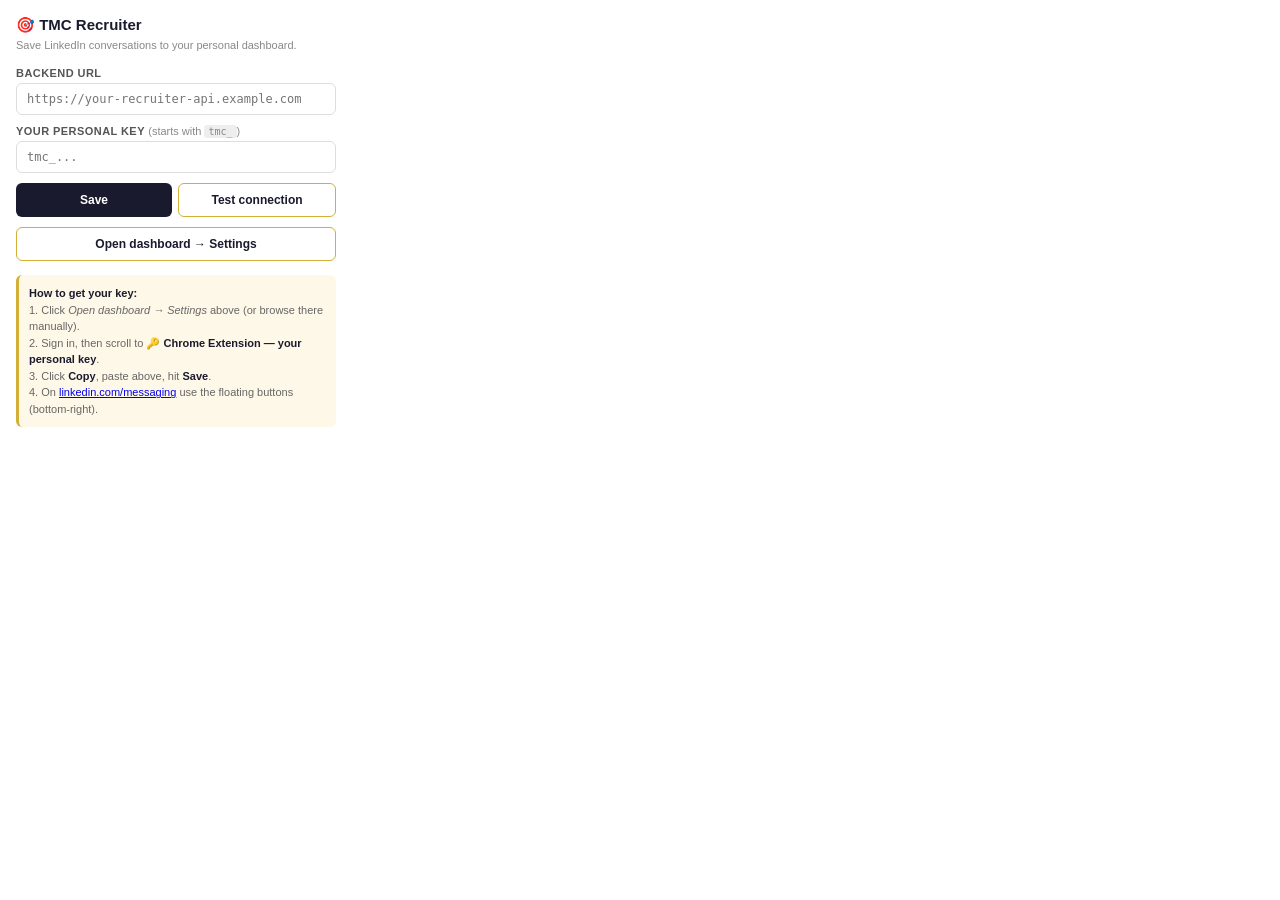
<file: extension/popup.html>
<!DOCTYPE html>
<html>
<head>
  <meta charset="utf-8">
  <style>
    body {
      width: 320px;
      padding: 16px;
      font-family: -apple-system, BlinkMacSystemFont, sans-serif;
      color: #1a1a2e;
      margin: 0;
    }
    h1 {
      font-size: 15px;
      margin: 0 0 4px 0;
      display: flex;
      align-items: center;
      gap: 6px;
    }
    .sub { font-size: 11px; color: #888; margin-bottom: 14px; line-height: 1.4; }
    label {
      font-size: 11px;
      font-weight: 600;
      color: #555;
      display: block;
      margin-bottom: 4px;
      margin-top: 10px;
      text-transform: uppercase;
      letter-spacing: 0.04em;
    }
    input {
      width: 100%;
      padding: 8px 10px;
      border: 1px solid #ddd;
      border-radius: 6px;
      font-size: 12px;
      box-sizing: border-box;
      font-family: ui-monospace, "SF Mono", Menlo, monospace;
    }
    input:focus { outline: none; border-color: #1a1a2e; }
    .row { display: flex; gap: 6px; margin-top: 10px; }
    button {
      flex: 1;
      padding: 9px 10px;
      background: #1a1a2e;
      color: #fff;
      border: none;
      border-radius: 6px;
      font-size: 12px;
      font-weight: 600;
      cursor: pointer;
    }
    button.ghost {
      background: #fff;
      color: #1a1a2e;
      border: 1px solid #d4af37;
    }
    button:disabled { opacity: 0.6; cursor: wait; }
    .status {
      margin-top: 12px;
      font-size: 12px;
      padding: 8px 10px;
      border-radius: 6px;
      min-height: 16px;
      display: none;
    }
    .status.ok  { display:block; background:#ecfdf5; color:#065f46; border:1px solid #a7f3d0; }
    .status.err { display:block; background:#fef2f2; color:#991b1b; border:1px solid #fecaca; }
    .hint {
      margin-top: 14px;
      font-size: 11px;
      color: #666;
      line-height: 1.5;
      background: #fef8e8;
      padding: 10px;
      border-radius: 6px;
      border-left: 3px solid #d4af37;
    }
    .hint strong { color: #1a1a2e; }
    code { background: #eee; padding: 1px 4px; border-radius: 3px; font-size: 10px; }
  </style>
</head>
<body>
  <h1>🎯 TMC Recruiter <span id="versionBadge" style="font-size:10px;font-weight:400;color:#888;margin-left:auto;"></span></h1>
  <div class="sub">Save LinkedIn conversations to your personal dashboard.</div>

  <label>Backend URL</label>
  <input type="text" id="backendUrl" placeholder="https://your-recruiter-api.example.com">

  <label>Your personal key <span style="color:#888;font-weight:400;text-transform:none;letter-spacing:0;">(starts with <code>tmc_</code>)</span></label>
  <input type="text" id="apiKey" placeholder="tmc_...">

  <div class="row">
    <button id="saveBtn">Save</button>
    <button id="testBtn" class="ghost">Test connection</button>
  </div>

  <div class="row">
    <button id="openDashboardBtn" class="ghost" type="button">Open dashboard → Settings</button>
  </div>

  <div class="status" id="status"></div>

  <div class="hint">
    <strong>How to get your key:</strong><br>
    1. Click <em>Open dashboard → Settings</em> above (or browse there manually).<br>
    2. Sign in, then scroll to <strong>🔑 Chrome Extension — your personal key</strong>.<br>
    3. Click <strong>Copy</strong>, paste above, hit <strong>Save</strong>.<br>
    4. On <a href="https://www.linkedin.com/messaging/" target="_blank">linkedin.com/messaging</a> use the floating buttons (bottom-right).
  </div>

  <script src="popup.js"></script>
</body>
</html>
</file>
